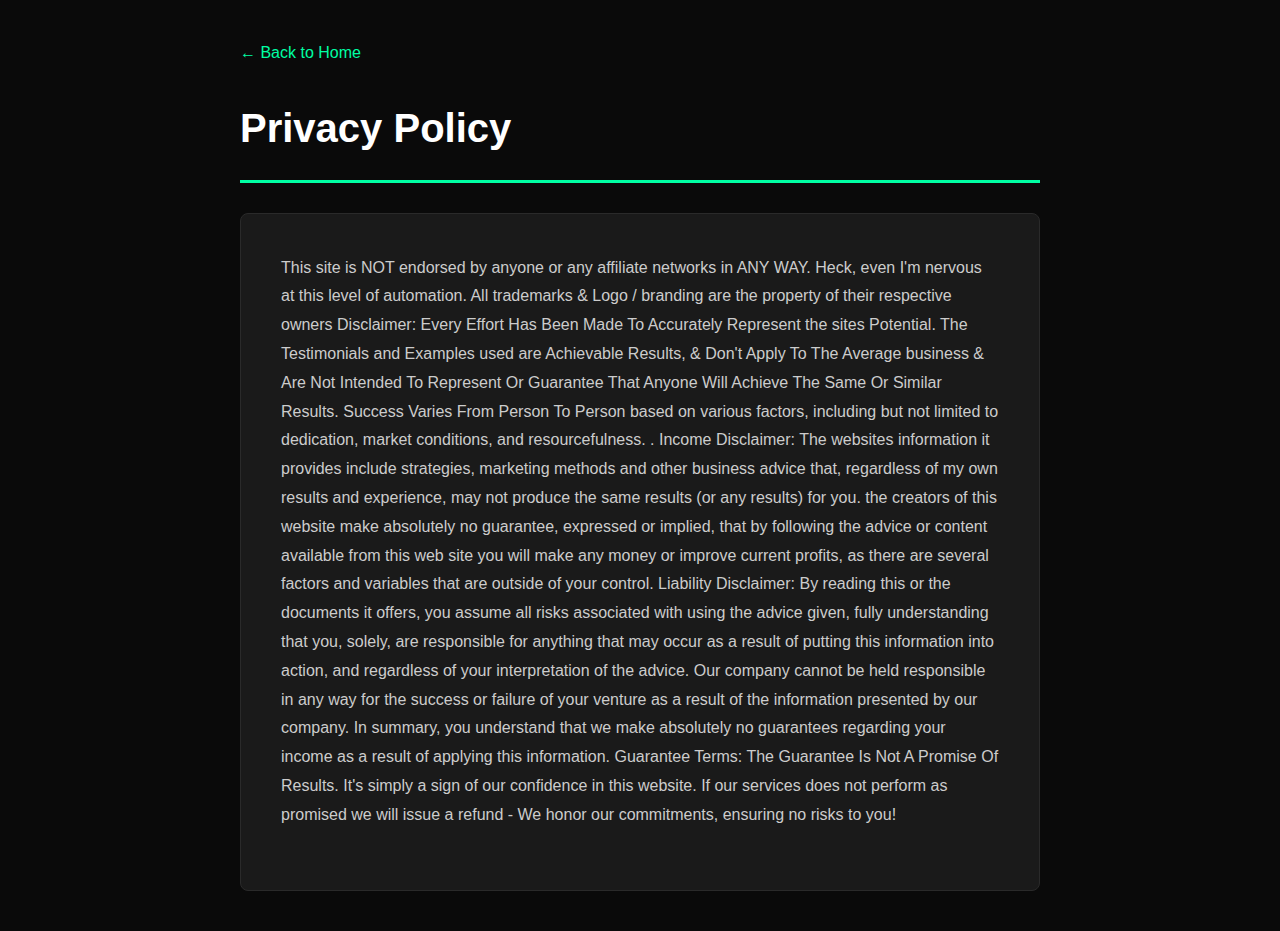
<file: privacy.html>
<!DOCTYPE html>
<html lang="en">
<head>
    <meta charset="UTF-8">
    <meta name="viewport" content="width=device-width, initial-scale=1.0">
    <title>Privacy Policy</title>
    <style>
        * {
            margin: 0;
            padding: 0;
            box-sizing: border-box;
        }

        body {
            font-family: -apple-system, BlinkMacSystemFont, 'Segoe UI', Roboto, sans-serif;
            line-height: 1.6;
            color: #CCCCCC;
            background-color: #0A0A0A;
            padding: 40px 20px;
        }

        .container {
            max-width: 800px;
            margin: 0 auto;
        }

        h1 {
            color: #FFFFFF;
            font-size: 2.5rem;
            margin-bottom: 30px;
            padding-bottom: 20px;
            border-bottom: 3px solid #00FFA3;
        }

        .content {
            background: #1A1A1A;
            padding: 40px;
            border-radius: 8px;
            border: 1px solid #2A2A2A;
        }

        p {
            margin-bottom: 20px;
            line-height: 1.8;
        }

        .back-link {
            display: inline-block;
            margin-bottom: 30px;
            color: #00FFA3;
            text-decoration: none;
            font-weight: 500;
        }

        .back-link:hover {
            opacity: 0.8;
        }
    </style>
</head>
<body>
    <div class="container">
        <a href="/" class="back-link">← Back to Home</a>
        
        <h1>Privacy Policy</h1>
        
        <div class="content">
            <p>This site is NOT endorsed by anyone or any affiliate networks in ANY WAY. Heck, even I'm nervous at this level of automation. All trademarks & Logo / branding are the property of their respective owners Disclaimer: Every Effort Has Been Made To Accurately Represent the sites Potential. The Testimonials and Examples used are Achievable Results, & Don't Apply To The Average business & Are Not Intended To Represent Or Guarantee That Anyone Will Achieve The Same Or Similar Results. Success Varies From Person To Person based on various factors, including but not limited to dedication, market conditions, and resourcefulness. . Income Disclaimer: The websites information it provides include strategies, marketing methods and other business advice that, regardless of my own results and experience, may not produce the same results (or any results) for you. the creators of this website make absolutely no guarantee, expressed or implied, that by following the advice or content available from this web site you will make any money or improve current profits, as there are several factors and variables that are outside of your control. Liability Disclaimer: By reading this or the documents it offers, you assume all risks associated with using the advice given, fully understanding that you, solely, are responsible for anything that may occur as a result of putting this information into action, and regardless of your interpretation of the advice. Our company cannot be held responsible in any way for the success or failure of your venture as a result of the information presented by our company. In summary, you understand that we make absolutely no guarantees regarding your income as a result of applying this information. Guarantee Terms: The Guarantee Is Not A Promise Of Results. It's simply a sign of our confidence in this website. If our services does not perform as promised we will issue a refund - We honor our commitments, ensuring no risks to you!</p>
        </div>
    </div>
</body>
</html>
</file>
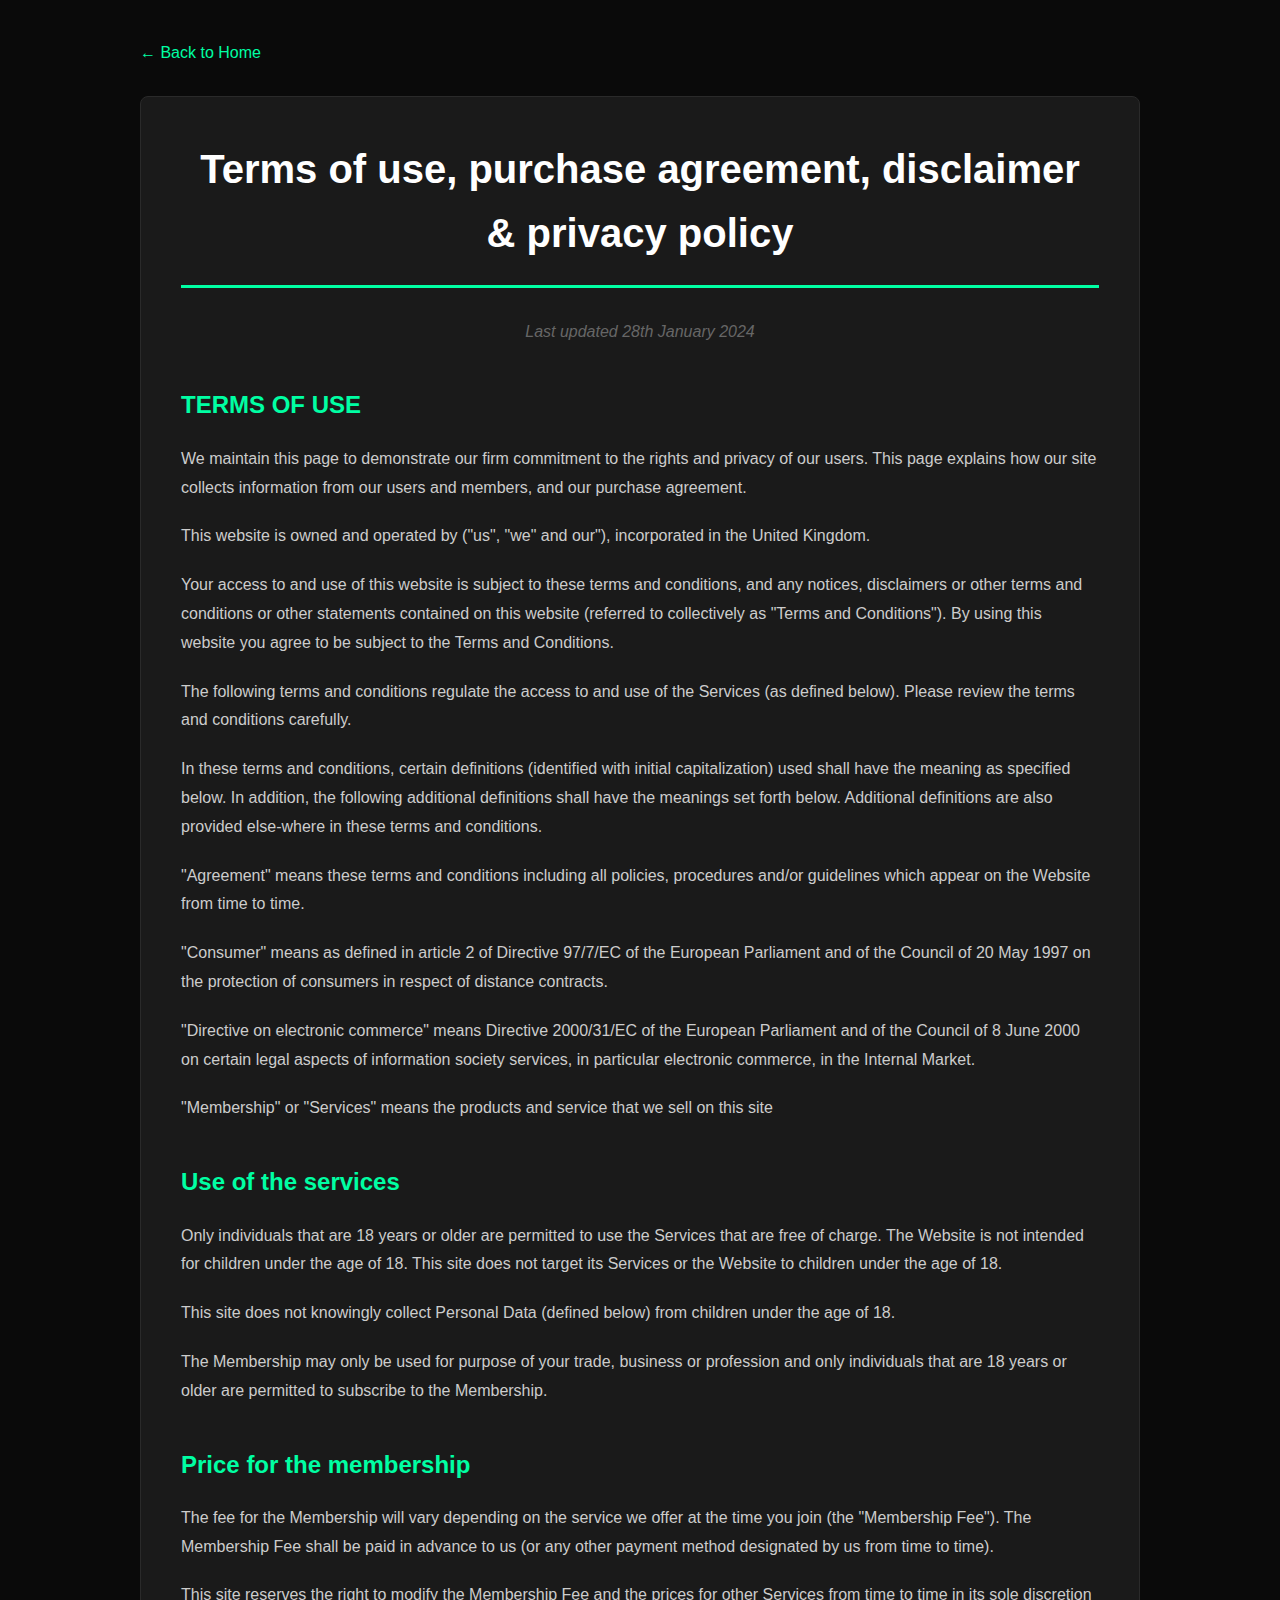
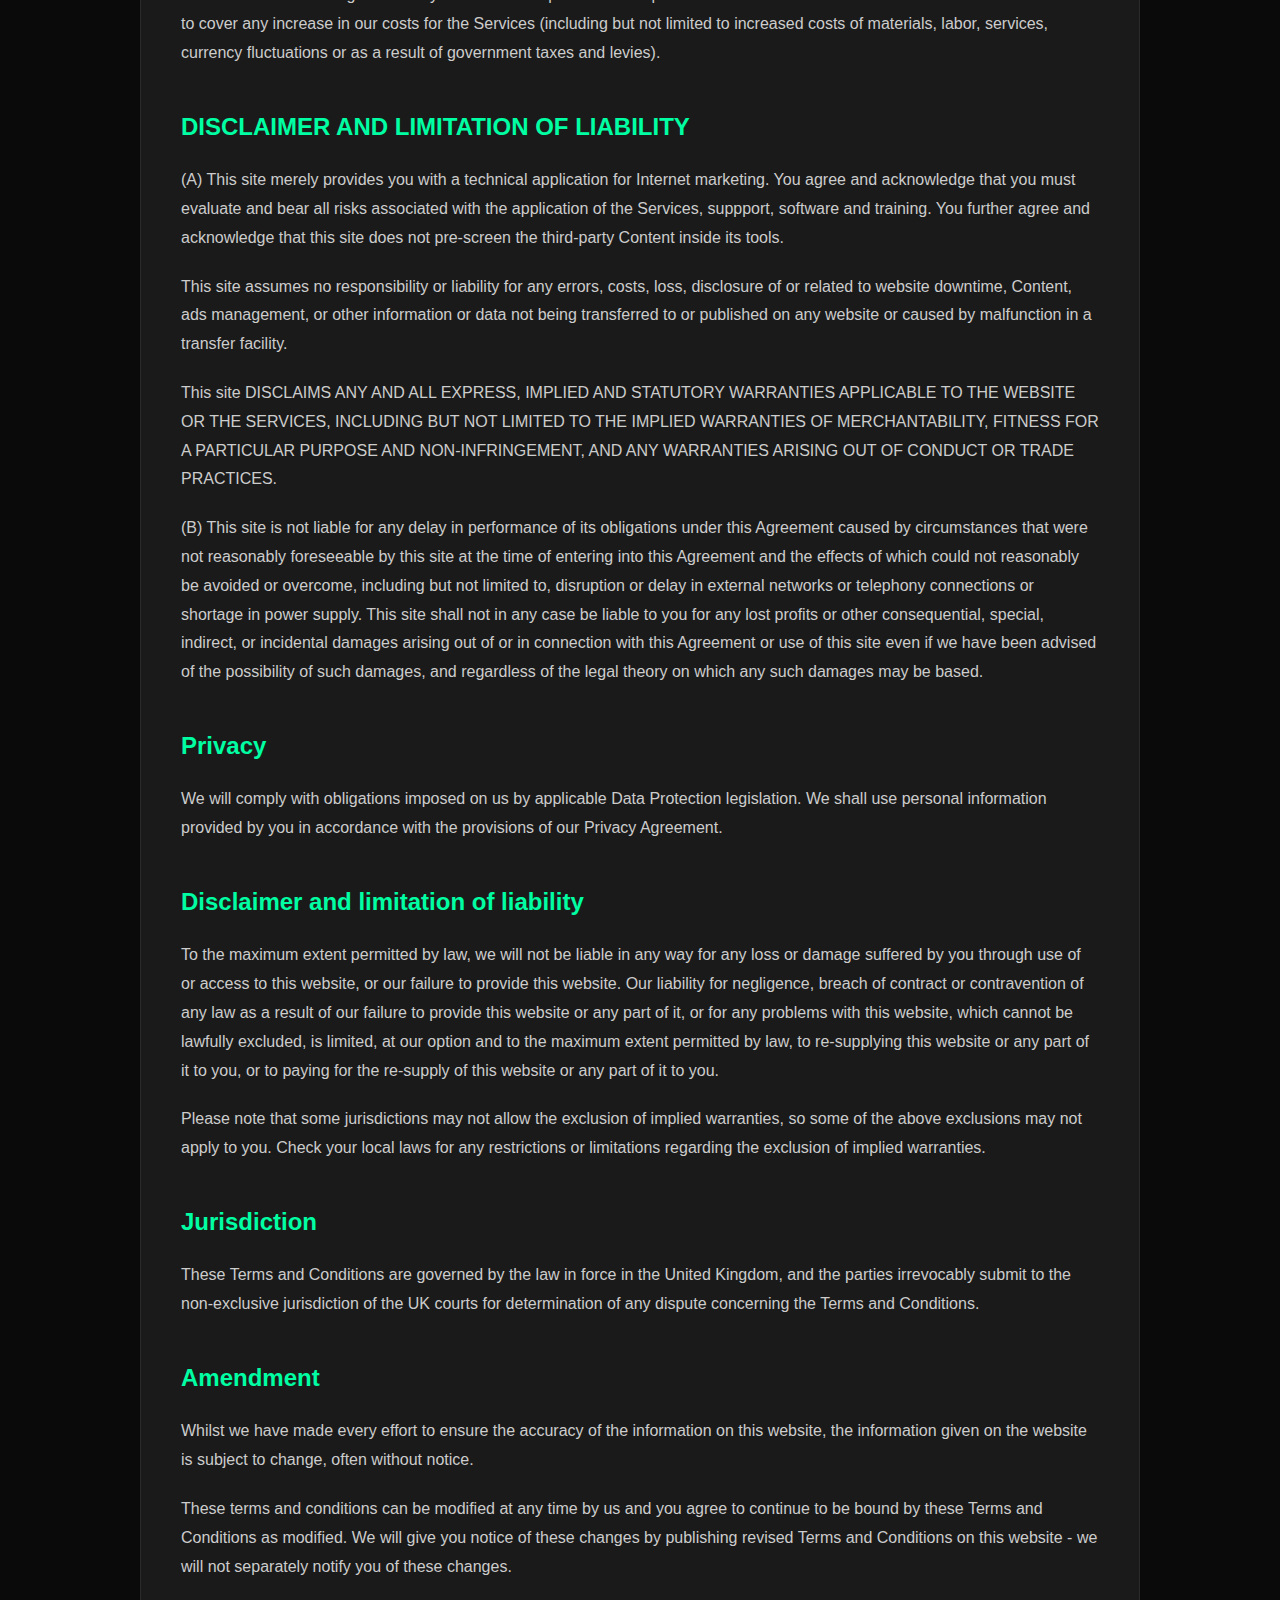
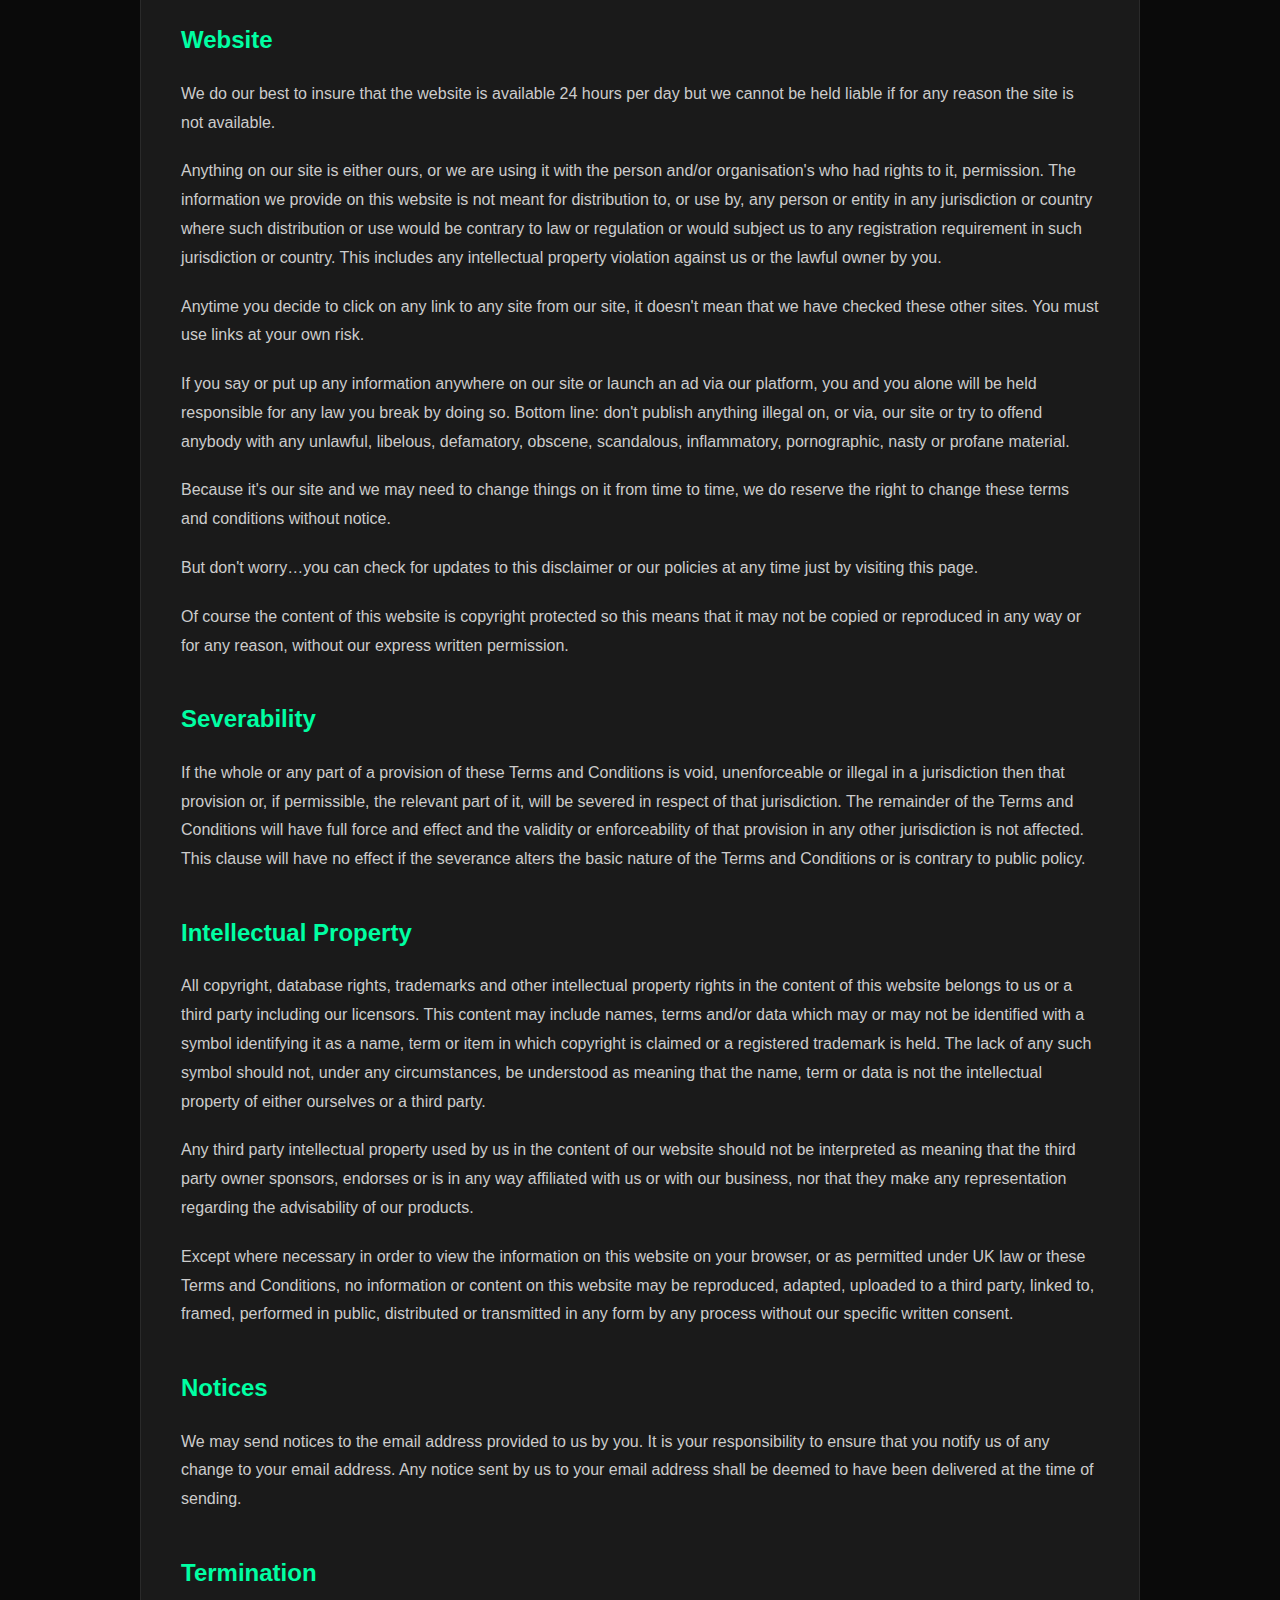
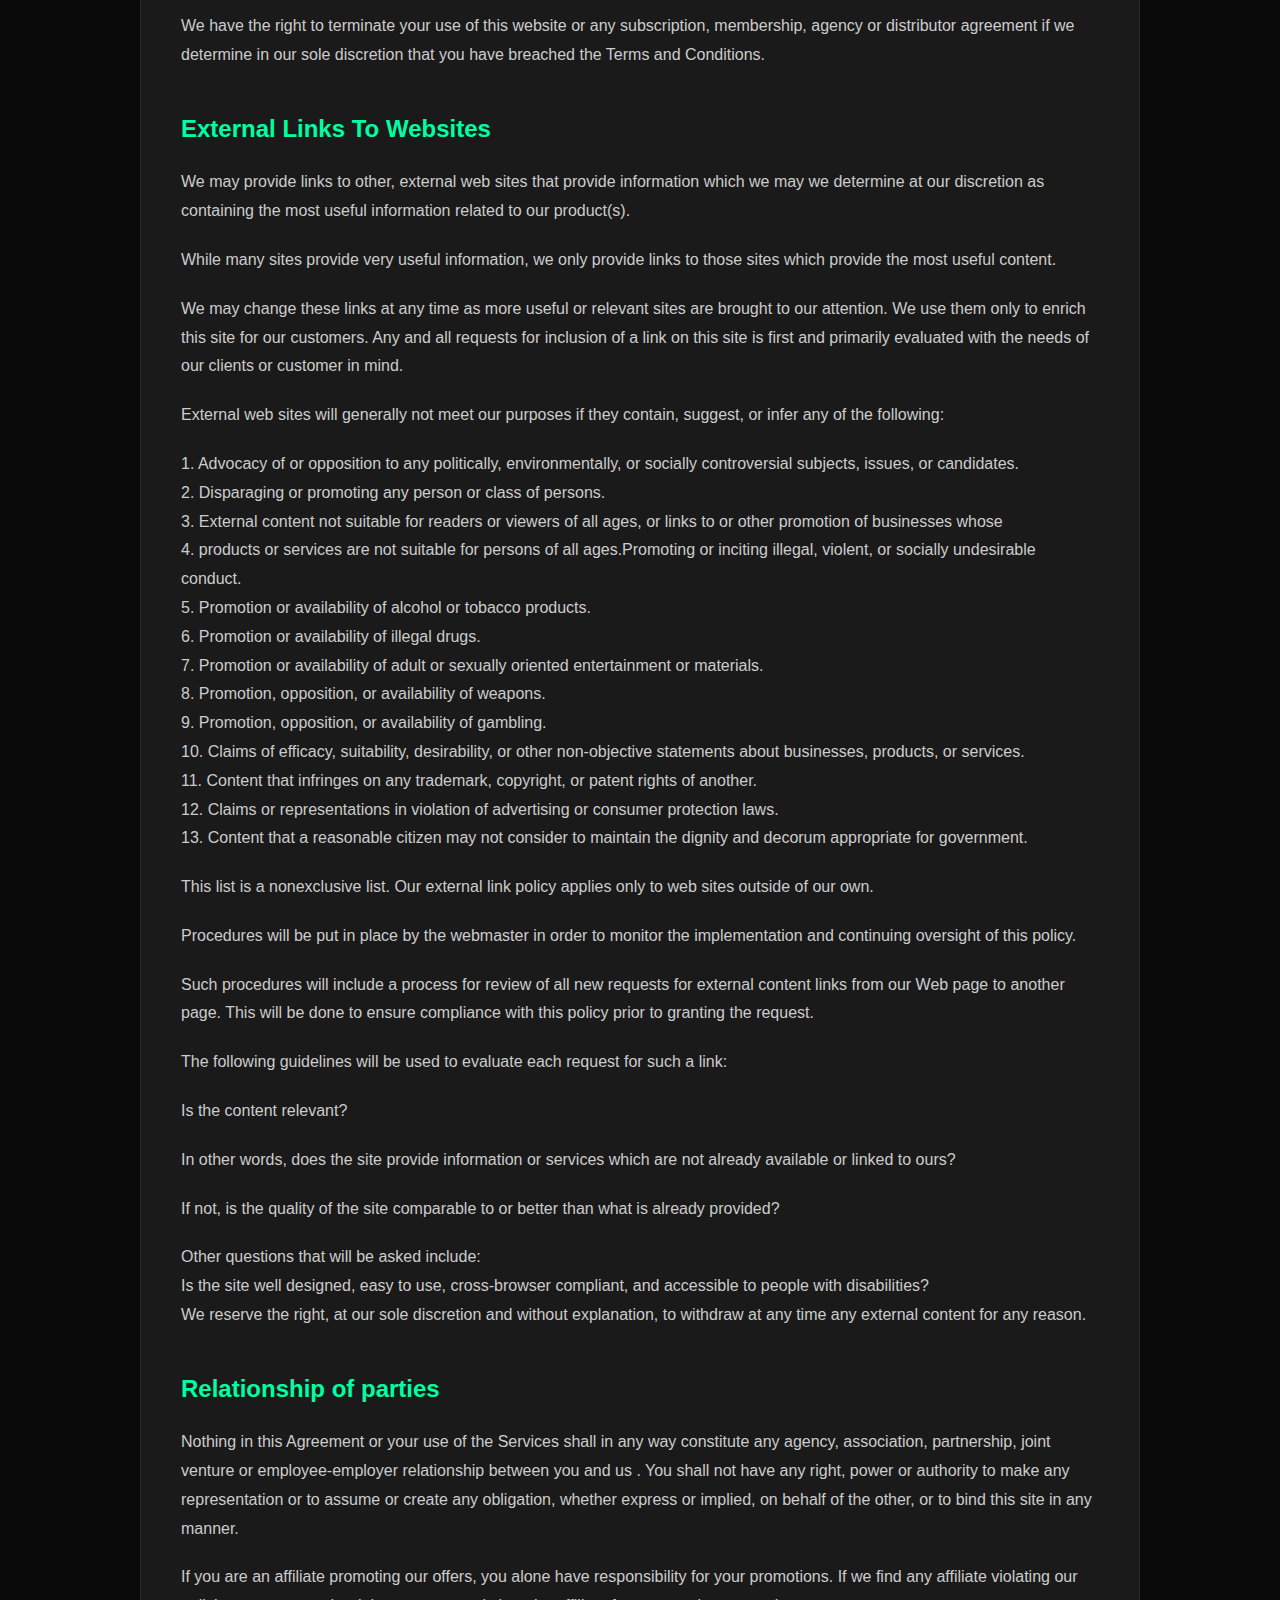
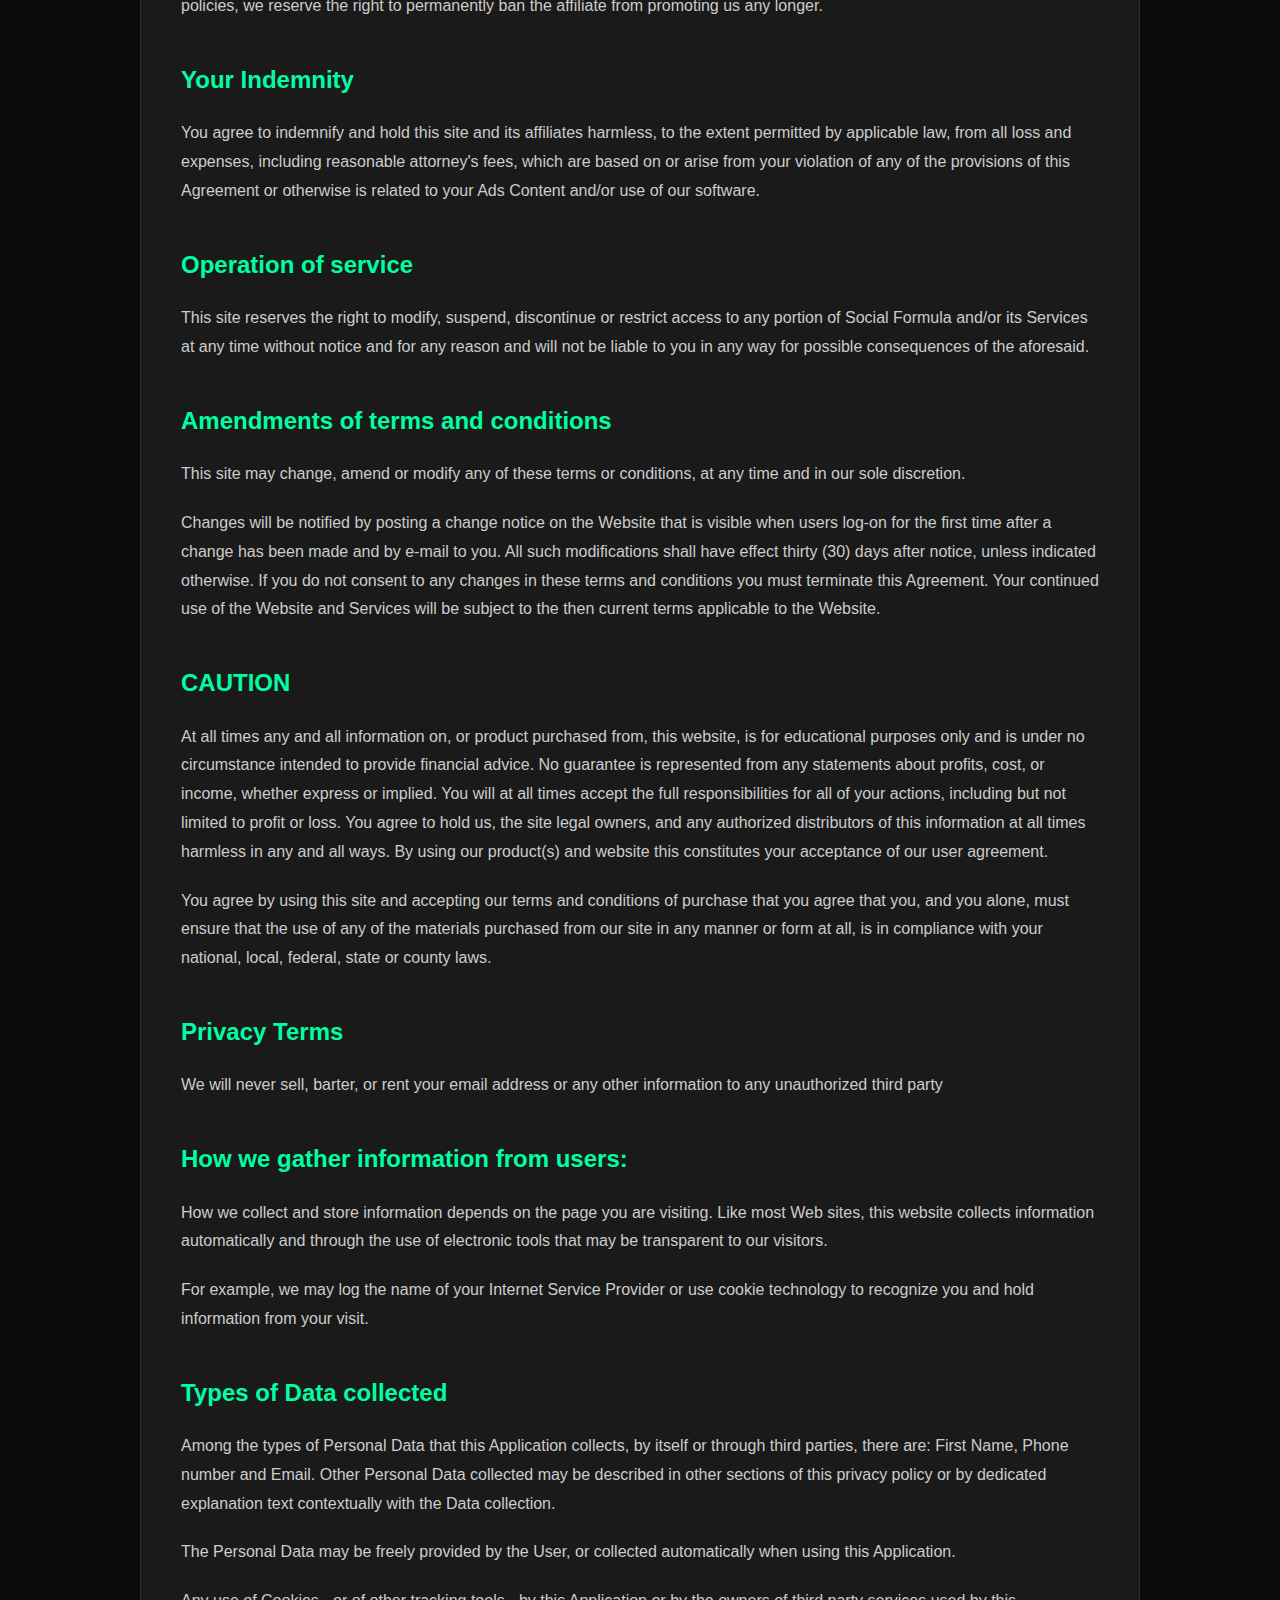
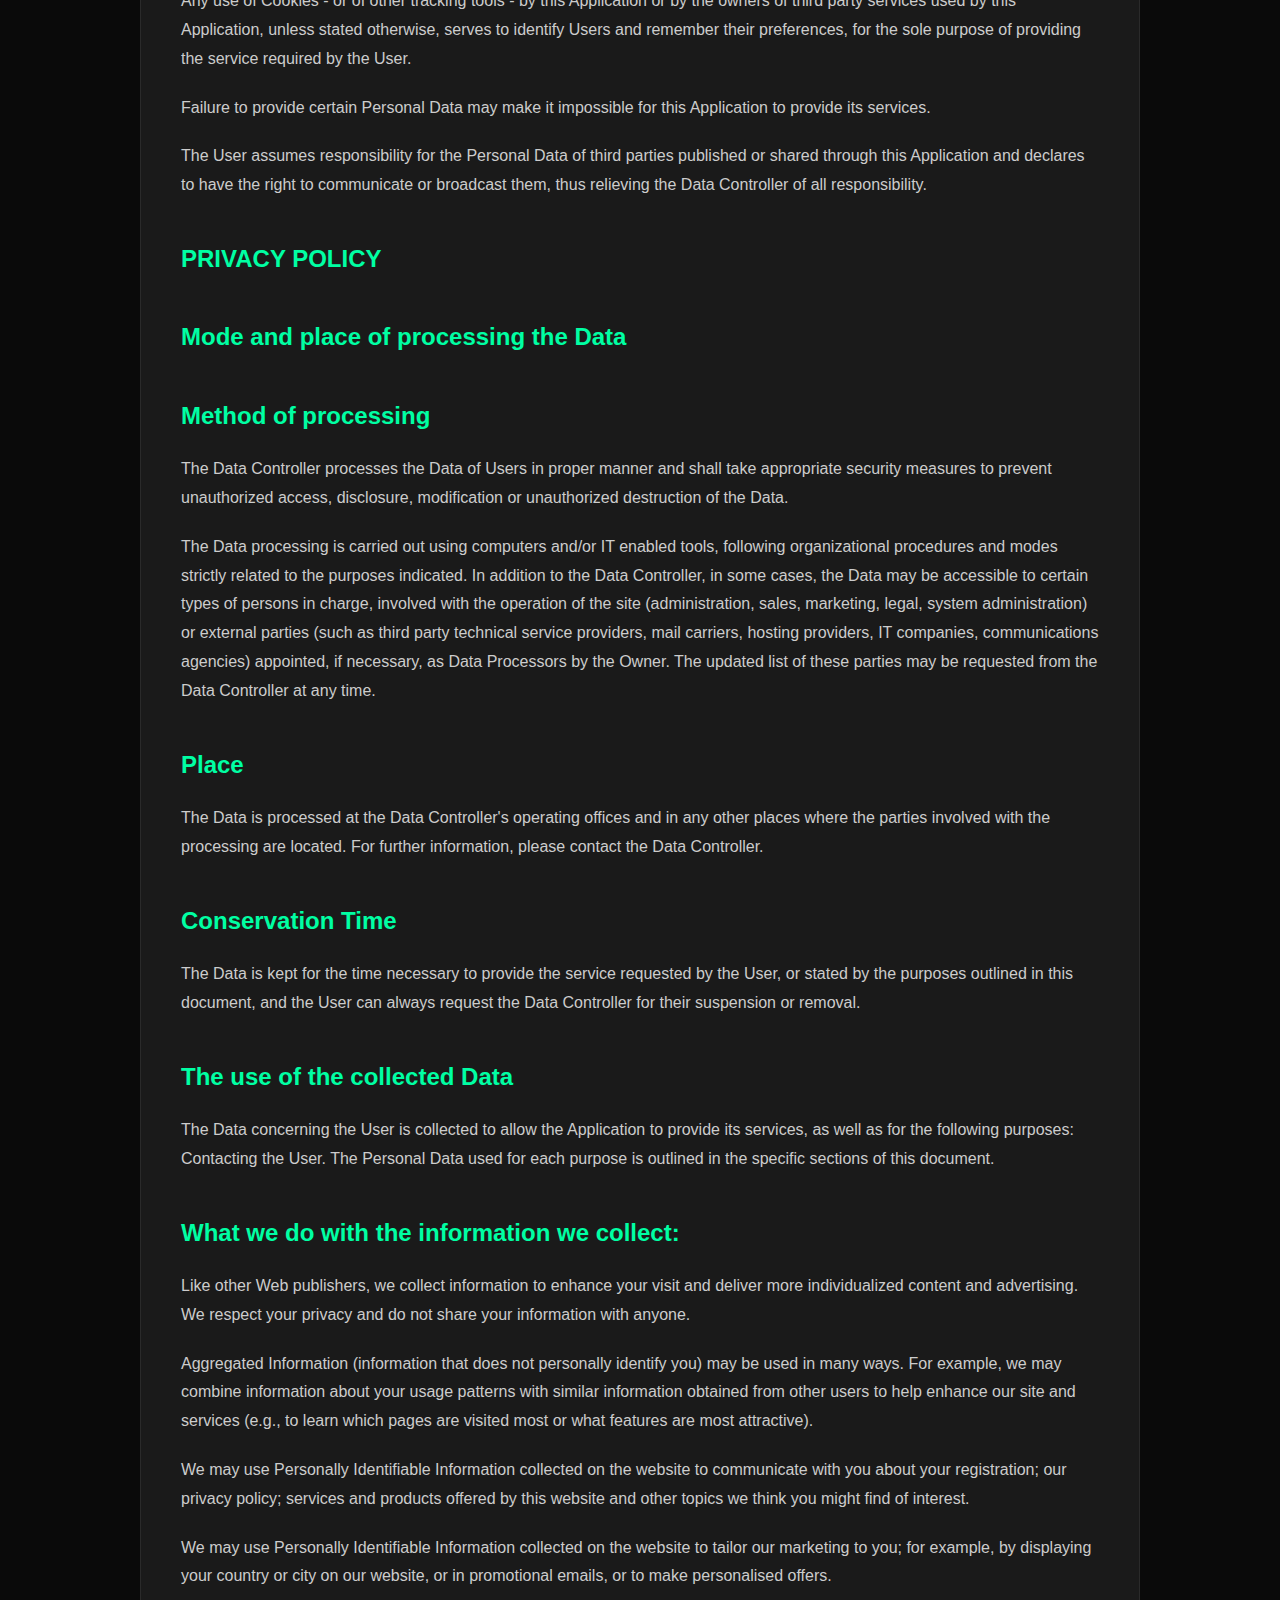
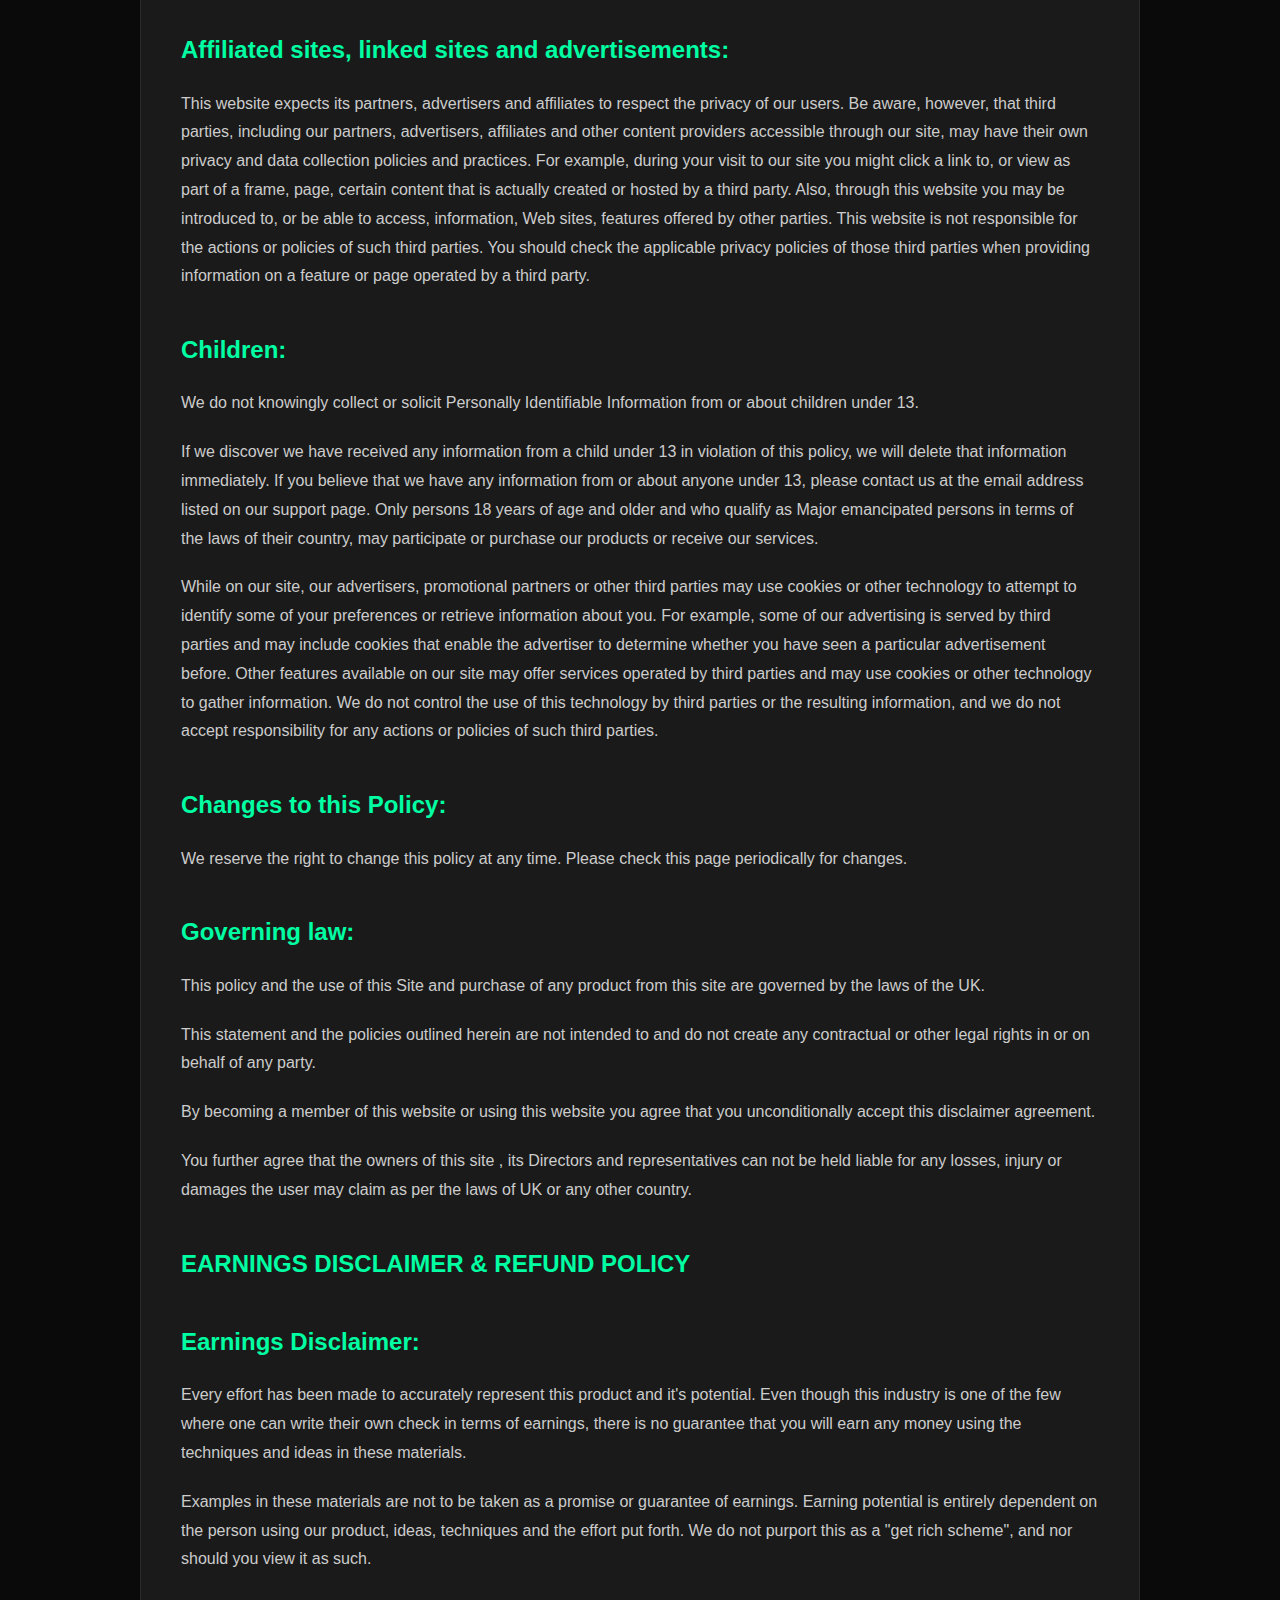
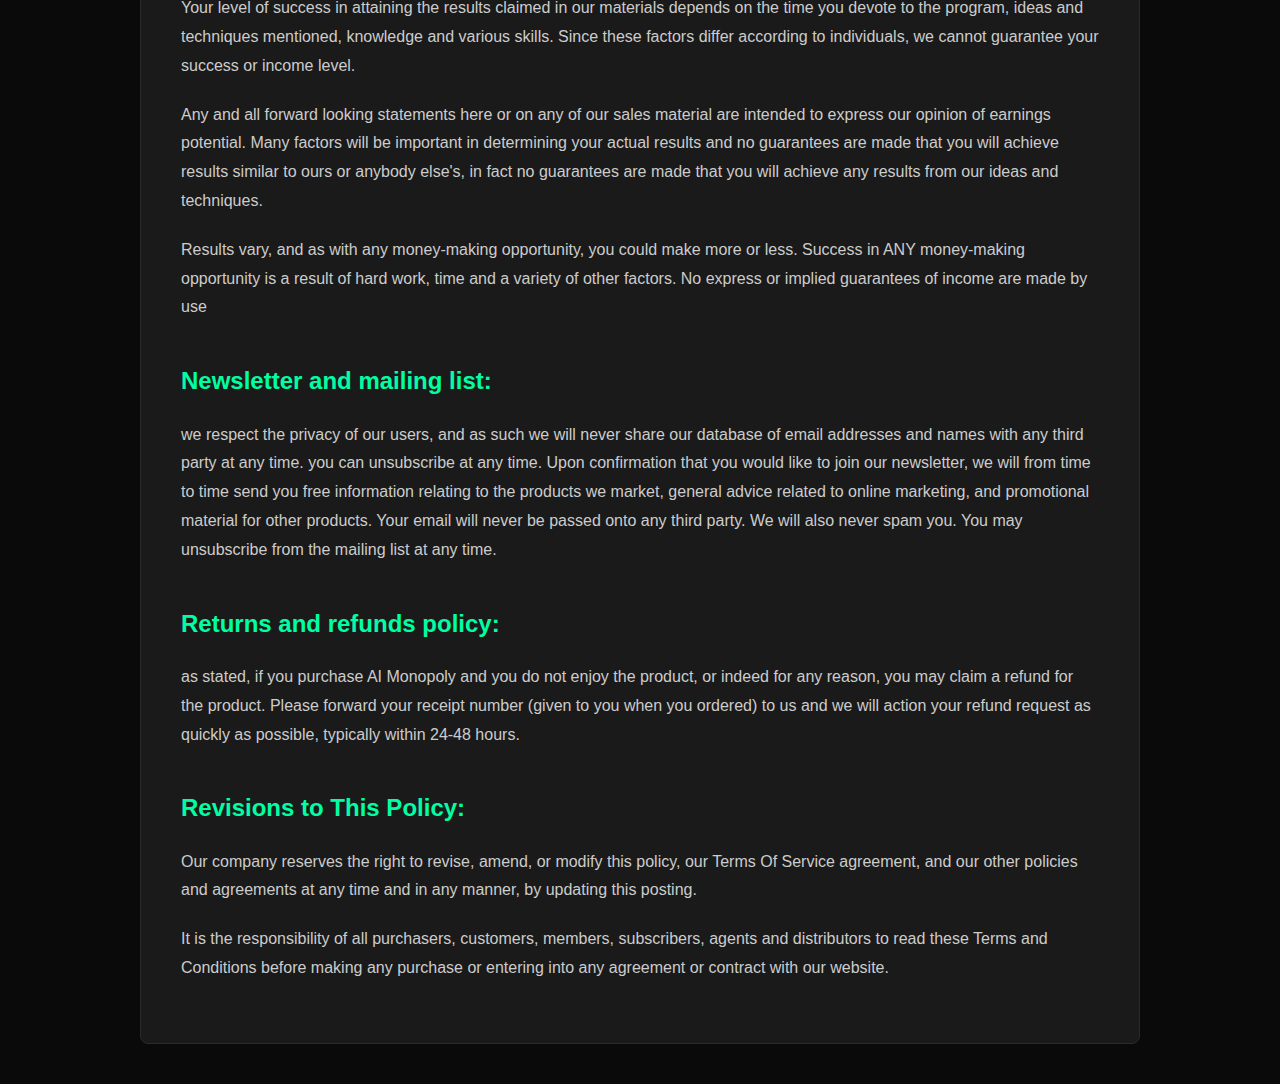
<file: terms.html>
<!DOCTYPE html>
<html lang="en">
<head>
    <meta charset="UTF-8">
    <meta name="viewport" content="width=device-width, initial-scale=1.0">
    <title>Terms of Service</title>
    <style>
        * {
            margin: 0;
            padding: 0;
            box-sizing: border-box;
        }

        body {
            font-family: -apple-system, BlinkMacSystemFont, 'Segoe UI', Roboto, sans-serif;
            line-height: 1.6;
            color: #CCCCCC;
            background-color: #0A0A0A;
            padding: 40px 20px;
        }

        .container {
            max-width: 1000px;
            margin: 0 auto;
        }

        h1 {
            color: #FFFFFF;
            font-size: 2.5rem;
            margin-bottom: 30px;
            padding-bottom: 20px;
            border-bottom: 3px solid #00FFA3;
            text-align: center;
        }

        h2 {
            color: #00FFA3;
            font-size: 1.5rem;
            margin-top: 40px;
            margin-bottom: 20px;
        }

        .content {
            background: #1A1A1A;
            padding: 40px;
            border-radius: 8px;
            border: 1px solid #2A2A2A;
        }

        p {
            margin-bottom: 20px;
            line-height: 1.8;
        }

        .back-link {
            display: inline-block;
            margin-bottom: 30px;
            color: #00FFA3;
            text-decoration: none;
            font-weight: 500;
        }

        .back-link:hover {
            opacity: 0.8;
        }

        .last-updated {
            text-align: center;
            color: #666666;
            margin-bottom: 30px;
            font-style: italic;
        }
    </style>
</head>
<body>
    <div class="container">
        <a href="/" class="back-link">← Back to Home</a>
        
        <div class="content">
            <h1>Terms of use, purchase agreement, disclaimer & privacy policy</h1>
            <p class="last-updated">Last updated 28th January 2024</p>

            <h2>TERMS OF USE</h2>
            <p>We maintain this page to demonstrate our firm commitment to the rights and privacy of our users. This page explains how our site collects information from our users and members, and our purchase agreement.</p>

            <p>This website is owned and operated by ("us", "we" and our"), incorporated in the United Kingdom.</p>

            <p>Your access to and use of this website is subject to these terms and conditions, and any notices, disclaimers or other terms and conditions or other statements contained on this website (referred to collectively as "Terms and Conditions"). By using this website you agree to be subject to the Terms and Conditions.</p>

            <p>The following terms and conditions regulate the access to and use of the Services (as defined below). Please review the terms and conditions carefully.</p>

            <p>In these terms and conditions, certain definitions (identified with initial capitalization) used shall have the meaning as specified below. In addition, the following additional definitions shall have the meanings set forth below. Additional definitions are also provided else-where in these terms and conditions.</p>

            <p>"Agreement" means these terms and conditions including all policies, procedures and/or guidelines which appear on the Website from time to time.</p>

            <p>"Consumer" means as defined in article 2 of Directive 97/7/EC of the European Parliament and of the Council of 20 May 1997 on the protection of consumers in respect of distance contracts.</p>

            <p>"Directive on electronic commerce" means Directive 2000/31/EC of the European Parliament and of the Council of 8 June 2000 on certain legal aspects of information society services, in particular electronic commerce, in the Internal Market.</p>

            <p>"Membership" or "Services" means the products and service that we sell on this site</p>

            <h2>Use of the services</h2>

            <p>Only individuals that are 18 years or older are permitted to use the Services that are free of charge. The Website is not intended for children under the age of 18. This site does not target its Services or the Website to children under the age of 18.</p>

            <p>This site does not knowingly collect Personal Data (defined below) from children under the age of 18.</p>

            <p>The Membership may only be used for purpose of your trade, business or profession and only individuals that are 18 years or older are permitted to subscribe to the Membership.</p>

            <h2>Price for the membership</h2>

            <p>The fee for the Membership will vary depending on the service we offer at the time you join (the "Membership Fee"). The Membership Fee shall be paid in advance to us (or any other payment method designated by us from time to time).</p>

            <p>This site reserves the right to modify the Membership Fee and the prices for other Services from time to time in its sole discretion to cover any increase in our costs for the Services (including but not limited to increased costs of materials, labor, services, currency fluctuations or as a result of government taxes and levies).</p>

            <h2>DISCLAIMER AND LIMITATION OF LIABILITY</h2>

            <p>(A) This site merely provides you with a technical application for Internet marketing. You agree and acknowledge that you must evaluate and bear all risks associated with the application of the Services, suppport, software and training. You further agree and acknowledge that this site does not pre-screen the third-party Content inside its tools.</p>

            <p>This site assumes no responsibility or liability for any errors, costs, loss, disclosure of or related to website downtime, Content, ads management, or other information or data not being transferred to or published on any website or caused by malfunction in a transfer facility.</p>

            <p>This site DISCLAIMS ANY AND ALL EXPRESS, IMPLIED AND STATUTORY WARRANTIES APPLICABLE TO THE WEBSITE OR THE SERVICES, INCLUDING BUT NOT LIMITED TO THE IMPLIED WARRANTIES OF MERCHANTABILITY, FITNESS FOR A PARTICULAR PURPOSE AND NON-INFRINGEMENT, AND ANY WARRANTIES ARISING OUT OF CONDUCT OR TRADE PRACTICES.</p>

            <p>(B) This site is not liable for any delay in performance of its obligations under this Agreement caused by circumstances that were not reasonably foreseeable by this site at the time of entering into this Agreement and the effects of which could not reasonably be avoided or overcome, including but not limited to, disruption or delay in external networks or telephony connections or shortage in power supply. This site shall not in any case be liable to you for any lost profits or other consequential, special, indirect, or incidental damages arising out of or in connection with this Agreement or use of this site even if we have been advised of the possibility of such damages, and regardless of the legal theory on which any such damages may be based.</p>

            <h2>Privacy</h2>

            <p>We will comply with obligations imposed on us by applicable Data Protection legislation. We shall use personal information provided by you in accordance with the provisions of our Privacy Agreement.</p>

            <h2>Disclaimer and limitation of liability</h2>

            <p>To the maximum extent permitted by law, we will not be liable in any way for any loss or damage suffered by you through use of or access to this website, or our failure to provide this website. Our liability for negligence, breach of contract or contravention of any law as a result of our failure to provide this website or any part of it, or for any problems with this website, which cannot be lawfully excluded, is limited, at our option and to the maximum extent permitted by law, to re-supplying this website or any part of it to you, or to paying for the re-supply of this website or any part of it to you.</p>

            <p>Please note that some jurisdictions may not allow the exclusion of implied warranties, so some of the above exclusions may not apply to you. Check your local laws for any restrictions or limitations regarding the exclusion of implied warranties.</p>

            <h2>Jurisdiction</h2>

            <p>These Terms and Conditions are governed by the law in force in the United Kingdom, and the parties irrevocably submit to the non-exclusive jurisdiction of the UK courts for determination of any dispute concerning the Terms and Conditions.</p>

            <h2>Amendment</h2>

            <p>Whilst we have made every effort to ensure the accuracy of the information on this website, the information given on the website is subject to change, often without notice.</p>

            <p>These terms and conditions can be modified at any time by us and you agree to continue to be bound by these Terms and Conditions as modified. We will give you notice of these changes by publishing revised Terms and Conditions on this website - we will not separately notify you of these changes.</p>

            <h2>Website</h2>

            <p>We do our best to insure that the website is available 24 hours per day but we cannot be held liable if for any reason the site is not available.</p>

            <p>Anything on our site is either ours, or we are using it with the person and/or organisation's who had rights to it, permission. The information we provide on this website is not meant for distribution to, or use by, any person or entity in any jurisdiction or country where such distribution or use would be contrary to law or regulation or would subject us to any registration requirement in such jurisdiction or country. This includes any intellectual property violation against us or the lawful owner by you.</p>

            <p>Anytime you decide to click on any link to any site from our site, it doesn't mean that we have checked these other sites. You must use links at your own risk.</p>

            <p>If you say or put up any information anywhere on our site or launch an ad via our platform, you and you alone will be held responsible for any law you break by doing so. Bottom line: don't publish anything illegal on, or via, our site or try to offend anybody with any unlawful, libelous, defamatory, obscene, scandalous, inflammatory, pornographic, nasty or profane material.</p>

            <p>Because it's our site and we may need to change things on it from time to time, we do reserve the right to change these terms and conditions without notice.</p>

            <p>But don't worry…you can check for updates to this disclaimer or our policies at any time just by visiting this page.</p>

            <p>Of course the content of this website is copyright protected so this means that it may not be copied or reproduced in any way or for any reason, without our express written permission.</p>

            <h2>Severability</h2>

            <p>If the whole or any part of a provision of these Terms and Conditions is void, unenforceable or illegal in a jurisdiction then that provision or, if permissible, the relevant part of it, will be severed in respect of that jurisdiction. The remainder of the Terms and Conditions will have full force and effect and the validity or enforceability of that provision in any other jurisdiction is not affected. This clause will have no effect if the severance alters the basic nature of the Terms and Conditions or is contrary to public policy.</p>

            <h2>Intellectual Property</h2>

            <p>All copyright, database rights, trademarks and other intellectual property rights in the content of this website belongs to us or a third party including our licensors. This content may include names, terms and/or data which may or may not be identified with a symbol identifying it as a name, term or item in which copyright is claimed or a registered trademark is held. The lack of any such symbol should not, under any circumstances, be understood as meaning that the name, term or data is not the intellectual property of either ourselves or a third party.</p>

            <p>Any third party intellectual property used by us in the content of our website should not be interpreted as meaning that the third party owner sponsors, endorses or is in any way affiliated with us or with our business, nor that they make any representation regarding the advisability of our products.</p>

            <p>Except where necessary in order to view the information on this website on your browser, or as permitted under UK law or these Terms and Conditions, no information or content on this website may be reproduced, adapted, uploaded to a third party, linked to, framed, performed in public, distributed or transmitted in any form by any process without our specific written consent.</p>

            <h2>Notices</h2>

            <p>We may send notices to the email address provided to us by you. It is your responsibility to ensure that you notify us of any change to your email address. Any notice sent by us to your email address shall be deemed to have been delivered at the time of sending.</p>

            <h2>Termination</h2>

            <p>We have the right to terminate your use of this website or any subscription, membership, agency or distributor agreement if we determine in our sole discretion that you have breached the Terms and Conditions.</p>

            <h2>External Links To Websites</h2>

            <p>We may provide links to other, external web sites that provide information which we may we determine at our discretion as containing the most useful information related to our product(s).</p>

            <p>While many sites provide very useful information, we only provide links to those sites which provide the most useful content.</p>

            <p>We may change these links at any time as more useful or relevant sites are brought to our attention. We use them only to enrich this site for our customers. Any and all requests for inclusion of a link on this site is first and primarily evaluated with the needs of our clients or customer in mind.</p>

            <p>External web sites will generally not meet our purposes if they contain, suggest, or infer any of the following:</p>

            <p>1. Advocacy of or opposition to any politically, environmentally, or socially controversial subjects, issues, or candidates.<br>
            2. Disparaging or promoting any person or class of persons.<br>
            3. External content not suitable for readers or viewers of all ages, or links to or other promotion of businesses whose<br>
            4. products or services are not suitable for persons of all ages.Promoting or inciting illegal, violent, or socially undesirable conduct.<br>
            5. Promotion or availability of alcohol or tobacco products.<br>
            6. Promotion or availability of illegal drugs.<br>
            7. Promotion or availability of adult or sexually oriented entertainment or materials.<br>
            8. Promotion, opposition, or availability of weapons.<br>
            9. Promotion, opposition, or availability of gambling.<br>
            10. Claims of efficacy, suitability, desirability, or other non-objective statements about businesses, products, or services.<br>
            11. Content that infringes on any trademark, copyright, or patent rights of another.<br>
            12. Claims or representations in violation of advertising or consumer protection laws.<br>
            13. Content that a reasonable citizen may not consider to maintain the dignity and decorum appropriate for government.</p>

            <p>This list is a nonexclusive list. Our external link policy applies only to web sites outside of our own.</p>

            <p>Procedures will be put in place by the webmaster in order to monitor the implementation and continuing oversight of this policy.</p>

            <p>Such procedures will include a process for review of all new requests for external content links from our Web page to another page. This will be done to ensure compliance with this policy prior to granting the request.</p>

            <p>The following guidelines will be used to evaluate each request for such a link:</p>

            <p>Is the content relevant?</p>

            <p>In other words, does the site provide information or services which are not already available or linked to ours?</p>

            <p>If not, is the quality of the site comparable to or better than what is already provided?</p>

            <p>Other questions that will be asked include:<br>
            Is the site well designed, easy to use, cross-browser compliant, and accessible to people with disabilities?<br>
            We reserve the right, at our sole discretion and without explanation, to withdraw at any time any external content for any reason.</p>

            <h2>Relationship of parties</h2>

            <p>Nothing in this Agreement or your use of the Services shall in any way constitute any agency, association, partnership, joint venture or employee-employer relationship between you and us . You shall not have any right, power or authority to make any representation or to assume or create any obligation, whether express or implied, on behalf of the other, or to bind this site in any manner.</p>

            <p>If you are an affiliate promoting our offers, you alone have responsibility for your promotions. If we find any affiliate violating our policies, we reserve the right to permanently ban the affiliate from promoting us any longer.</p>

            <h2>Your Indemnity</h2>

            <p>You agree to indemnify and hold this site and its affiliates harmless, to the extent permitted by applicable law, from all loss and expenses, including reasonable attorney's fees, which are based on or arise from your violation of any of the provisions of this Agreement or otherwise is related to your Ads Content and/or use of our software.</p>

            <h2>Operation of service</h2>

            <p>This site reserves the right to modify, suspend, discontinue or restrict access to any portion of Social Formula and/or its Services at any time without notice and for any reason and will not be liable to you in any way for possible consequences of the aforesaid.</p>

            <h2>Amendments of terms and conditions</h2>

            <p>This site may change, amend or modify any of these terms or conditions, at any time and in our sole discretion.</p>

            <p>Changes will be notified by posting a change notice on the Website that is visible when users log-on for the first time after a change has been made and by e-mail to you. All such modifications shall have effect thirty (30) days after notice, unless indicated otherwise. If you do not consent to any changes in these terms and conditions you must terminate this Agreement. Your continued use of the Website and Services will be subject to the then current terms applicable to the Website.</p>

            <h2>CAUTION</h2>

            <p>At all times any and all information on, or product purchased from, this website, is for educational purposes only and is under no circumstance intended to provide financial advice. No guarantee is represented from any statements about profits, cost, or income, whether express or implied. You will at all times accept the full responsibilities for all of your actions, including but not limited to profit or loss. You agree to hold us, the site legal owners, and any authorized distributors of this information at all times harmless in any and all ways. By using our product(s) and website this constitutes your acceptance of our user agreement.</p>

            <p>You agree by using this site and accepting our terms and conditions of purchase that you agree that you, and you alone, must ensure that the use of any of the materials purchased from our site in any manner or form at all, is in compliance with your national, local, federal, state or county laws.</p>

            <h2>Privacy Terms</h2>

            <p>We will never sell, barter, or rent your email address or any other information to any unauthorized third party</p>

            <h2>How we gather information from users:</h2>

            <p>How we collect and store information depends on the page you are visiting. Like most Web sites, this website collects information automatically and through the use of electronic tools that may be transparent to our visitors.</p>

            <p>For example, we may log the name of your Internet Service Provider or use cookie technology to recognize you and hold information from your visit.</p>

            <h2>Types of Data collected</h2>

            <p>Among the types of Personal Data that this Application collects, by itself or through third parties, there are: First Name, Phone number and Email. Other Personal Data collected may be described in other sections of this privacy policy or by dedicated explanation text contextually with the Data collection.</p>

            <p>The Personal Data may be freely provided by the User, or collected automatically when using this Application.</p>

            <p>Any use of Cookies - or of other tracking tools - by this Application or by the owners of third party services used by this Application, unless stated otherwise, serves to identify Users and remember their preferences, for the sole purpose of providing the service required by the User.</p>

            <p>Failure to provide certain Personal Data may make it impossible for this Application to provide its services.</p>

            <p>The User assumes responsibility for the Personal Data of third parties published or shared through this Application and declares to have the right to communicate or broadcast them, thus relieving the Data Controller of all responsibility.</p>

            <h2>PRIVACY POLICY</h2>
            <h2>Mode and place of processing the Data</h2>

            <h2>Method of processing</h2>

            <p>The Data Controller processes the Data of Users in proper manner and shall take appropriate security measures to prevent unauthorized access, disclosure, modification or unauthorized destruction of the Data.</p>

            <p>The Data processing is carried out using computers and/or IT enabled tools, following organizational procedures and modes strictly related to the purposes indicated. In addition to the Data Controller, in some cases, the Data may be accessible to certain types of persons in charge, involved with the operation of the site (administration, sales, marketing, legal, system administration) or external parties (such as third party technical service providers, mail carriers, hosting providers, IT companies, communications agencies) appointed, if necessary, as Data Processors by the Owner. The updated list of these parties may be requested from the Data Controller at any time.</p>

            <h2>Place</h2>
            <p>The Data is processed at the Data Controller's operating offices and in any other places where the parties involved with the processing are located. For further information, please contact the Data Controller.</p>

            <h2>Conservation Time</h2>
            <p>The Data is kept for the time necessary to provide the service requested by the User, or stated by the purposes outlined in this document, and the User can always request the Data Controller for their suspension or removal.</p>

            <h2>The use of the collected Data</h2>
            <p>The Data concerning the User is collected to allow the Application to provide its services, as well as for the following purposes: Contacting the User. The Personal Data used for each purpose is outlined in the specific sections of this document.</p>

            <h2>What we do with the information we collect:</h2>
            <p>Like other Web publishers, we collect information to enhance your visit and deliver more individualized content and advertising. We respect your privacy and do not share your information with anyone.</p>

            <p>Aggregated Information (information that does not personally identify you) may be used in many ways. For example, we may combine information about your usage patterns with similar information obtained from other users to help enhance our site and services (e.g., to learn which pages are visited most or what features are most attractive).</p>

            <p>We may use Personally Identifiable Information collected on the website to communicate with you about your registration; our privacy policy; services and products offered by this website and other topics we think you might find of interest.</p>

            <p>We may use Personally Identifiable Information collected on the website to tailor our marketing to you; for example, by displaying your country or city on our website, or in promotional emails, or to make personalised offers.</p>

            <h2>Affiliated sites, linked sites and advertisements:</h2>

            <p>This website expects its partners, advertisers and affiliates to respect the privacy of our users. Be aware, however, that third parties, including our partners, advertisers, affiliates and other content providers accessible through our site, may have their own privacy and data collection policies and practices. For example, during your visit to our site you might click a link to, or view as part of a frame, page, certain content that is actually created or hosted by a third party. Also, through this website you may be introduced to, or be able to access, information, Web sites, features offered by other parties. This website is not responsible for the actions or policies of such third parties. You should check the applicable privacy policies of those third parties when providing information on a feature or page operated by a third party.</p>

            <h2>Children:</h2>

            <p>We do not knowingly collect or solicit Personally Identifiable Information from or about children under 13.</p>

            <p>If we discover we have received any information from a child under 13 in violation of this policy, we will delete that information immediately. If you believe that we have any information from or about anyone under 13, please contact us at the email address listed on our support page. Only persons 18 years of age and older and who qualify as Major emancipated persons in terms of the laws of their country, may participate or purchase our products or receive our services.</p>

            <p>While on our site, our advertisers, promotional partners or other third parties may use cookies or other technology to attempt to identify some of your preferences or retrieve information about you. For example, some of our advertising is served by third parties and may include cookies that enable the advertiser to determine whether you have seen a particular advertisement before. Other features available on our site may offer services operated by third parties and may use cookies or other technology to gather information. We do not control the use of this technology by third parties or the resulting information, and we do not accept responsibility for any actions or policies of such third parties.</p>

            <h2>Changes to this Policy:</h2>

            <p>We reserve the right to change this policy at any time. Please check this page periodically for changes.</p>

            <h2>Governing law:</h2>

            <p>This policy and the use of this Site and purchase of any product from this site are governed by the laws of the UK.</p>

            <p>This statement and the policies outlined herein are not intended to and do not create any contractual or other legal rights in or on behalf of any party.</p>

            <p>By becoming a member of this website or using this website you agree that you unconditionally accept this disclaimer agreement.</p>

            <p>You further agree that the owners of this site , its Directors and representatives can not be held liable for any losses, injury or damages the user may claim as per the laws of UK or any other country.</p>

            <h2>EARNINGS DISCLAIMER & REFUND POLICY</h2>
            <h2>Earnings Disclaimer:</h2>

            <p>Every effort has been made to accurately represent this product and it's potential. Even though this industry is one of the few where one can write their own check in terms of earnings, there is no guarantee that you will earn any money using the techniques and ideas in these materials.</p>

            <p>Examples in these materials are not to be taken as a promise or guarantee of earnings. Earning potential is entirely dependent on the person using our product, ideas, techniques and the effort put forth. We do not purport this as a "get rich scheme", and nor should you view it as such.</p>

            <p>Your level of success in attaining the results claimed in our materials depends on the time you devote to the program, ideas and techniques mentioned, knowledge and various skills. Since these factors differ according to individuals, we cannot guarantee your success or income level.</p>

            <p>Any and all forward looking statements here or on any of our sales material are intended to express our opinion of earnings potential. Many factors will be important in determining your actual results and no guarantees are made that you will achieve results similar to ours or anybody else's, in fact no guarantees are made that you will achieve any results from our ideas and techniques.</p>

            <p>Results vary, and as with any money-making opportunity, you could make more or less. Success in ANY money-making opportunity is a result of hard work, time and a variety of other factors. No express or implied guarantees of income are made by use</p>

            <h2>Newsletter and mailing list:</h2>

            <p>we respect the privacy of our users, and as such we will never share our database of email addresses and names with any third party at any time. you can unsubscribe at any time. Upon confirmation that you would like to join our newsletter, we will from time to time send you free information relating to the products we market, general advice related to online marketing, and promotional material for other products. Your email will never be passed onto any third party. We will also never spam you. You may unsubscribe from the mailing list at any time.</p>

            <h2>Returns and refunds policy:</h2>

            <p>as stated, if you purchase AI Monopoly and you do not enjoy the product, or indeed for any reason, you may claim a refund for the product. Please forward your receipt number (given to you when you ordered) to us and we will action your refund request as quickly as possible, typically within 24-48 hours.</p>

            <h2>Revisions to This Policy:</h2>

            <p>Our company reserves the right to revise, amend, or modify this policy, our Terms Of Service agreement, and our other policies and agreements at any time and in any manner, by updating this posting.</p>

            <p>​It is the responsibility of all purchasers, customers, members, subscribers, agents and distributors to read these Terms and Conditions before making any purchase or entering into any agreement or contract with our website.</p>
        </div>
    </div>
</body>
</html>
</file>
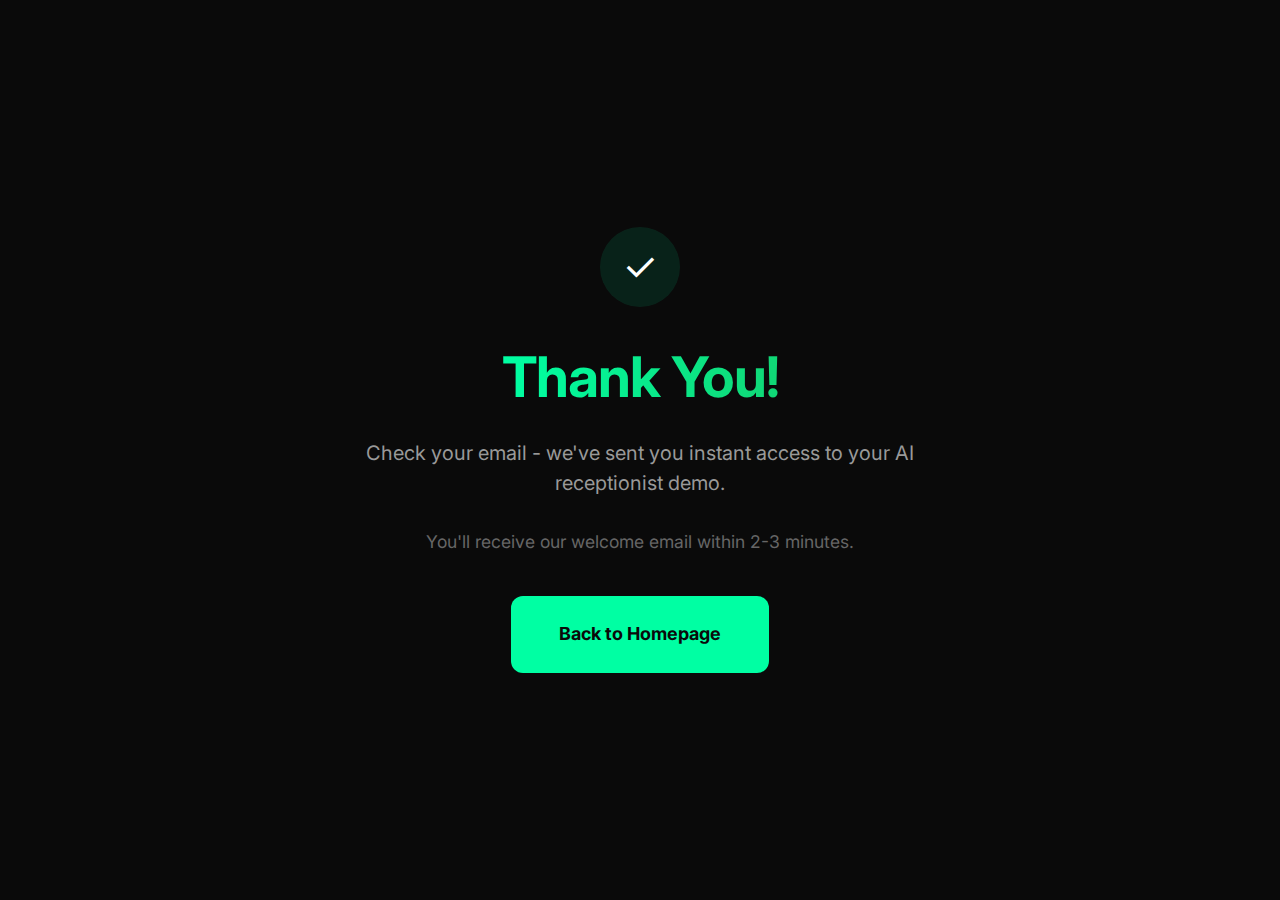
<file: thank-you.html>
<!DOCTYPE html>
<html lang="en">
<head>
    <meta charset="UTF-8">
    <meta name="viewport" content="width=device-width, initial-scale=1.0">
    <title>Thank You - {{BRAND_NAME}}</title>
    <meta name="description" content="Thank you for your interest in our AI receptionist. Check your email for instant access.">
    
    <!-- Fonts -->
    <link href="https://fonts.googleapis.com/css2?family=Inter:wght@400..700&display=swap" rel="stylesheet">
    
    <!-- Stylesheets -->
    <link rel="stylesheet" href="css/styles.css">
</head>
<body>
    <div class="container" style="min-height: 100vh; display: flex; align-items: center; justify-content: center;">
        <div style="text-align: center; padding: 40px 20px;">
            <div style="width: 80px; height: 80px; margin: 0 auto 40px; background: rgba(0, 255, 163, 0.1); border-radius: 50%; display: flex; align-items: center; justify-content: center; font-size: 40px;">
                ✓
            </div>
            <h1 class="hero-title">
                <span class="headline-gradient">Thank You!</span>
            </h1>
            <p class="hero-subtitle" style="margin: 30px auto; max-width: 600px;">
                Check your email - we've sent you instant access to your AI receptionist demo.
            </p>
            <p style="color: #666; margin-bottom: 40px; font-size: 1.1rem;">
                You'll receive our welcome email within 2-3 minutes.
            </p>
            <a href="/" class="btn btn-primary btn-large">
                Back to Homepage
            </a>
        </div>
    </div>
    
    <script src="js/white-label-config.js"></script>
</body>
</html>
</file>
<file: css/styles.css>
/* ========== CSS RESET & VARIABLES ========== */
* {
    margin: 0;
    padding: 0;
    box-sizing: border-box;
}

:root {
    /* Colors */
    --color-bg-primary: #0A0A0A;
    --color-bg-secondary: #0F0F0F;
    --color-bg-card: #1A1A1A;
    --color-bg-hover: #2A2A2A;
    
    --color-text-primary: #FFFFFF;
    --color-text-secondary: #999999;
    --color-text-muted: #666666;
    
    --color-green-primary: #00FFA3;
    --color-green-dark: #00CC82;
    --color-green-light: #00FFB8;
    
    --color-border: #2A2A2A;
    --color-border-light: #3A3A3A;
    
    /* Spacing */
    --spacing-xs: 0.25rem;
    --spacing-sm: 0.5rem;
    --spacing-md: 1rem;
    --spacing-lg: 1.5rem;
    --spacing-xl: 2rem;
    --spacing-2xl: 3rem;
    --spacing-3xl: 4rem;
    
    /* Typography */
    --font-primary: 'Inter', sans-serif;
    --font-size-xs: 0.75rem;
    --font-size-sm: 0.875rem;
    --font-size-base: 1rem;
    --font-size-lg: 1.125rem;
    --font-size-xl: 1.25rem;
    --font-size-2xl: 1.5rem;
    --font-size-3xl: 2rem;
    --font-size-4xl: 2.5rem;
    --font-size-5xl: 3rem;
    
    /* Border Radius */
    --radius-sm: 4px;
    --radius-md: 8px;
    --radius-lg: 12px;
    --radius-xl: 16px;
    --radius-full: 9999px;
    
    /* Shadows */
    --shadow-sm: 0 2px 4px rgba(0, 0, 0, 0.1);
    --shadow-md: 0 4px 8px rgba(0, 0, 0, 0.15);
    --shadow-lg: 0 8px 16px rgba(0, 0, 0, 0.2);
    --shadow-xl: 0 16px 32px rgba(0, 0, 0, 0.25);
}

/* ========== BASE STYLES ========== */
html {
    font-size: 16px;
    scroll-behavior: smooth;
}

body {
    font-family: var(--font-primary);
    font-size: var(--font-size-base);
    line-height: 1.6;
    color: var(--color-text-primary);
    background-color: var(--color-bg-primary);
    overflow-x: hidden;
}

a {
    text-decoration: none;
    color: inherit;
    transition: all 0.3s ease;
}

img {
    max-width: 100%;
    height: auto;
}

/* ========== UTILITIES ========== */
.container {
    width: 100%;
    max-width: 1200px;
    margin: 0 auto;
    padding: 0 var(--spacing-lg);
}

.text-gradient {
    background: linear-gradient(135deg, var(--color-green-primary), var(--color-green-light));
    -webkit-background-clip: text;
    -webkit-text-fill-color: transparent;
    background-clip: text;
}

.headline-gradient {
    background: linear-gradient(to right, #00FFA3, #10D876);
    -webkit-background-clip: text;
    -webkit-text-fill-color: transparent;
    background-clip: text;
}

/* ========== NAVIGATION ========== */
.navbar {
    position: fixed;
    top: 0;
    left: 0;
    right: 0;
    background: rgba(10, 10, 10, 0.75);
    backdrop-filter: blur(12px);
    -webkit-backdrop-filter: blur(12px);
    border-bottom: 1px solid rgba(255, 255, 255, 0.08);
    z-index: 1000;
    padding: var(--spacing-md) 0;
    transition: all 0.3s ease;
}

.navbar.scrolled {
    padding: 0.5rem 0;
    box-shadow: 0 2px 20px rgba(0, 0, 0, 0.1);
}

.navbar.hidden {
    transform: translateY(-100%);
}

.nav-wrapper {
    display: flex;
    align-items: center;
    justify-content: space-between;
}

.logo {
    display: flex;
    align-items: center;
    gap: var(--spacing-sm);
    font-size: var(--font-size-xl);
    font-weight: 700;
}

.logo-icon {
    font-size: var(--font-size-2xl);
}
.logo-img {
    height: 40px;
    width: auto;
    object-fit: contain;
}

.nav-menu {
    display: flex;
    list-style: none;
    gap: var(--spacing-xl);
}

.nav-menu a {
    color: var(--color-text-secondary);
    font-weight: 500;
    position: relative;
}

.nav-menu a:hover {
    color: var(--color-text-primary);
}

.nav-menu a::after {
    content: '';
    position: absolute;
    bottom: -4px;
    left: 0;
    width: 0;
    height: 2px;
    background: var(--color-green-primary);
    transition: width 0.3s ease;
}

.nav-menu a:hover::after {
    width: 100%;
}

.nav-actions {
    display: flex;
    gap: var(--spacing-md);
}

.mobile-menu-toggle {
    display: none;
    flex-direction: column;
    gap: 4px;
    background: none;
    border: none;
    cursor: pointer;
}

.mobile-menu-toggle span {
    width: 24px;
    height: 2px;
    background: var(--color-text-primary);
    transition: all 0.3s ease;
}

/* ========== BUTTONS ========== */
.btn {
    display: inline-flex;
    align-items: center;
    gap: var(--spacing-sm);
    padding: var(--spacing-md) var(--spacing-xl);
    border-radius: var(--radius-lg);
    font-weight: 600;
    font-size: var(--font-size-base);
    cursor: pointer;
    transition: all 0.3s ease;
    border: none;
    text-align: center;
    justify-content: center;
    position: relative;
    overflow: hidden;
}

.btn::before {
    content: '';
    position: absolute;
    top: 50%;
    left: 50%;
    width: 0;
    height: 0;
    border-radius: 50%;
    background: rgba(255, 255, 255, 0.1);
    transform: translate(-50%, -50%);
    transition: width 0.6s, height 0.6s;
}

.btn:active::before {
    width: 300px;
    height: 300px;
}

.btn-primary {
    background: var(--color-green-primary);
    color: var(--color-bg-primary);
    font-weight: 700;
}

.btn-primary:hover {
    transform: translateY(-2px);
    box-shadow: 0 10px 25px rgba(0, 255, 163, 0.4);
    background: var(--color-green-light);
}

.btn-outline {
    background: transparent;
    color: var(--color-text-primary);
    border: 1px solid var(--color-border-light);
}

.btn-outline:hover {
    background: var(--color-bg-hover);
    border-color: var(--color-green-primary);
}

.btn-ghost {
    background: transparent;
    color: var(--color-text-secondary);
}

.btn-ghost:hover {
    color: var(--color-text-primary);
}

.btn-large {
    padding: var(--spacing-lg) var(--spacing-2xl);
    font-size: var(--font-size-lg);
}

.btn-block {
    width: 100%;
}

.btn-icon {
    width: 20px;
    height: 20px;
}

/* Phone Ring Animation */
.phone-ring {
    position: relative;
    display: inline-flex;
    width: 16px;
    height: 16px;
    margin-right: 8px;
}

.ring-animate {
    position: absolute;
    width: 100%;
    height: 100%;
    border-radius: 50%;
    border: 2px solid var(--color-green-primary);
    animation: ring-pulse 1.5s ease-out infinite;
}

.ring-dot {
    position: absolute;
    top: 50%;
    left: 50%;
    transform: translate(-50%, -50%);
    width: 8px;
    height: 8px;
    background: var(--color-green-primary);
    border-radius: 50%;
}

@keyframes ring-pulse {
    0% {
        transform: scale(0.8);
        opacity: 1;
    }
    100% {
        transform: scale(1.8);
        opacity: 0;
    }
}

/* ========== HERO SECTION ========== */
.hero {
    padding: calc(80px + var(--spacing-2xl)) 0 var(--spacing-2xl);
    background: radial-gradient(circle at 20% 50%, rgba(0, 255, 163, 0.08) 0%, transparent 40%),
                radial-gradient(circle at 80% 80%, rgba(0, 255, 163, 0.04) 0%, transparent 40%);
    min-height: 90vh;
    display: flex;
    align-items: center;
}

/* Hero Grid Layout for Video + Opt-in */
.hero-grid {
    display: grid;
    grid-template-columns: 1.2fr 0.8fr;
    gap: var(--spacing-3xl);
    align-items: start;
}

.hero-content {
    text-align: left;
}

.hero-badge {
    display: inline-flex;
    align-items: center;
    gap: var(--spacing-sm);
    padding: var(--spacing-xs) var(--spacing-lg);
    background: rgba(0, 255, 163, 0.08);
    border: 1px solid rgba(0, 255, 163, 0.2);
    border-radius: var(--radius-full);
    font-size: var(--font-size-sm);
    color: var(--color-green-primary);
    margin-bottom: var(--spacing-xl);
    font-weight: 500;
}

.pulse {
    width: 8px;
    height: 8px;
    background: var(--color-green-primary);
    border-radius: 50%;
    animation: pulse 2s infinite;
}

@keyframes pulse {
    0% {
        box-shadow: 0 0 0 0 rgba(0, 255, 163, 0.7);
    }
    70% {
        box-shadow: 0 0 0 10px rgba(0, 255, 163, 0);
    }
    100% {
        box-shadow: 0 0 0 0 rgba(0, 255, 163, 0);
    }
}

.hero-title {
    font-size: clamp(2.5rem, 5vw, 3.5rem);
    font-weight: 700;
    line-height: 1.1;
    margin-bottom: var(--spacing-lg);
    letter-spacing: -0.02em;
}

.title-break {
    display: block;
    margin-top: 0.2em;
}

.hero-subtitle {
    font-size: var(--font-size-xl);
    color: var(--color-text-secondary);
    margin-bottom: var(--spacing-xl);
    line-height: 1.5;
}

.hero-video {
    position: relative;
    width: 100%;
    padding-bottom: 56.25%; /* 16:9 aspect ratio */
    margin-top: var(--spacing-xl);
    margin-bottom: var(--spacing-xl);
    border-radius: var(--radius-xl);
    overflow: hidden;
    box-shadow: 0 30px 60px rgba(0, 0, 0, 0.4);
    background: var(--color-bg-card);
}

.hero-actions {
    display: flex;
    gap: var(--spacing-md);
    justify-content: center;
    margin-bottom: var(--spacing-2xl);
}

.hero-trust {
    display: flex;
    gap: var(--spacing-2xl);
    align-items: center;
    margin-top: var(--spacing-xl);
}

.trust-item {
    display: flex;
    align-items: center;
    gap: var(--spacing-xs);
    font-size: var(--font-size-sm);
    color: var(--color-text-secondary);
}

.trust-item svg {
    color: var(--color-green-primary);
    flex-shrink: 0;
}

/* Opt-in Form Card */
.hero-optin {
    position: sticky;
    top: 100px;
}

.optin-card {
    background: rgba(26, 26, 26, 0.6);
    backdrop-filter: blur(20px);
    border: 1px solid rgba(255, 255, 255, 0.1);
    border-radius: var(--radius-xl);
    padding: var(--spacing-2xl);
    box-shadow: 0 20px 40px rgba(0, 0, 0, 0.2);
}

.optin-title {
    font-size: var(--font-size-xl);
    font-weight: 600;
    margin-bottom: var(--spacing-sm);
    text-align: center;
}

.optin-subtitle {
    color: var(--color-text-secondary);
    margin-bottom: var(--spacing-xl);
    text-align: center;
    font-size: var(--font-size-base);
}

.optin-form {
    display: flex;
    flex-direction: column;
    gap: var(--spacing-md);
}

.form-input {
    width: 100%;
    padding: var(--spacing-md) var(--spacing-lg);
    background: rgba(0, 0, 0, 0.4);
    border: 1px solid rgba(255, 255, 255, 0.1);
    border-radius: var(--radius-lg);
    color: var(--color-text-primary);
    font-size: var(--font-size-base);
    transition: all 0.3s ease;
}

.form-input:focus {
    outline: none;
    border-color: var(--color-green-primary);
    background: rgba(0, 0, 0, 0.6);
    box-shadow: 0 0 0 3px rgba(0, 255, 163, 0.1);
}

.form-input::placeholder {
    color: rgba(255, 255, 255, 0.4);
}

.form-disclaimer {
    font-size: var(--font-size-xs);
    color: var(--color-text-muted);
    text-align: center;
    margin-top: var(--spacing-sm);
}

.optin-footer {
    text-align: center;
    margin-top: var(--spacing-xl);
    padding-top: var(--spacing-xl);
    border-top: 1px solid rgba(255, 255, 255, 0.05);
}

.demo-phone {
    display: inline-flex;
    align-items: center;
    gap: var(--spacing-sm);
    font-size: var(--font-size-xl);
    font-weight: 700;
    color: var(--color-green-primary);
    margin-top: var(--spacing-sm);
    transition: all 0.3s ease;
}

.demo-phone:hover {
    transform: scale(1.05);
    text-shadow: 0 0 20px rgba(0, 255, 163, 0.5);
}

/* Legacy Hero Visual (for fallback) */
.hero-visual {
    position: relative;
    max-width: 800px;
    margin: 0 auto;
}

.dashboard-preview {
    position: relative;
    background: var(--color-bg-card);
    border-radius: var(--radius-xl);
    overflow: hidden;
    box-shadow: 0 20px 60px rgba(0, 0, 0, 0.5);
}

.dashboard-preview img {
    width: 100%;
    display: block;
}

.floating-stat {
    position: absolute;
    background: var(--color-bg-card);
    border: 1px solid var(--color-border);
    border-radius: var(--radius-lg);
    padding: var(--spacing-md);
    display: flex;
    flex-direction: column;
    gap: var(--spacing-xs);
    animation: float 3s ease-in-out infinite;
}

@keyframes float {
    0%, 100% { transform: translateY(0); }
    50% { transform: translateY(-10px); }
}

.stat-1 {
    top: -20px;
    left: -40px;
    animation-delay: 0s;
}

.stat-2 {
    top: 50%;
    right: -60px;
    animation-delay: 1s;
}

.stat-3 {
    bottom: -20px;
    left: 20%;
    animation-delay: 2s;
}

.stat-value {
    font-size: var(--font-size-2xl);
    font-weight: 700;
    color: var(--color-green-primary);
}

.stat-label {
    font-size: var(--font-size-sm);
    color: var(--color-text-secondary);
}

/* ========== SOCIAL PROOF BAR ========== */
.social-proof-bar {
    background: rgba(15, 15, 15, 0.6);
    padding: var(--spacing-lg) 0;
    border-top: 1px solid rgba(255, 255, 255, 0.05);
    border-bottom: 1px solid rgba(255, 255, 255, 0.05);
    backdrop-filter: blur(10px);
}

.proof-items {
    display: flex;
    justify-content: space-around;
    align-items: center;
    flex-wrap: wrap;
    gap: var(--spacing-2xl);
}

.proof-item {
    display: flex;
    align-items: center;
    gap: var(--spacing-sm);
    opacity: 0.7;
    transition: opacity 0.3s ease;
}

.proof-item:hover {
    opacity: 1;
}

.industry-icon {
    font-size: 24px;
}

.proof-item span:not(.industry-icon) {
    font-size: var(--font-size-sm);
    font-weight: 500;
}

/* ========== SECTIONS ========== */
.section-header {
    text-align: center;
    margin-bottom: var(--spacing-3xl);
}

.section-title {
    font-size: clamp(var(--font-size-2xl), 4vw, var(--font-size-4xl));
    font-weight: 700;
    margin-bottom: var(--spacing-md);
}

.section-subtitle {
    font-size: var(--font-size-lg);
    color: var(--color-text-secondary);
}

/* ========== PROBLEM SECTION ========== */
.problem-section {
    padding: var(--spacing-3xl) 0;
    background: var(--color-bg-secondary);
}

.stats-grid {
    display: grid;
    grid-template-columns: repeat(auto-fit, minmax(280px, 1fr));
    gap: var(--spacing-xl);
}

.stat-card {
    background: var(--color-bg-card);
    border: 1px solid var(--color-border);
    border-radius: var(--radius-lg);
    padding: var(--spacing-2xl);
    text-align: center;
    transition: all 0.3s ease;
}

.stat-card:hover {
    transform: translateY(-5px);
    border-color: var(--color-green-primary);
    box-shadow: 0 10px 30px rgba(0, 255, 163, 0.1);
}

.stat-icon {
    font-size: var(--font-size-3xl);
    margin-bottom: var(--spacing-md);
}

.stat-number {
    font-size: var(--font-size-4xl);
    font-weight: 700;
    color: var(--color-green-primary);
    margin-bottom: var(--spacing-sm);
}

.stat-description {
    color: var(--color-text-secondary);
}

/* ========== SOLUTION SECTION ========== */
.solution-section {
    padding: var(--spacing-3xl) 0;
}

.steps-grid {
    display: grid;
    grid-template-columns: repeat(auto-fit, minmax(300px, 1fr));
    gap: var(--spacing-xl);
}

.step-card {
    text-align: center;
    padding: var(--spacing-xl);
}

.step-number {
    width: 60px;
    height: 60px;
    background: linear-gradient(135deg, var(--color-green-primary), var(--color-green-dark));
    color: var(--color-bg-primary);
    border-radius: 50%;
    display: flex;
    align-items: center;
    justify-content: center;
    font-size: var(--font-size-2xl);
    font-weight: 700;
    margin: 0 auto var(--spacing-lg);
}

.step-title {
    font-size: var(--font-size-xl);
    margin-bottom: var(--spacing-sm);
}

.step-description {
    color: var(--color-text-secondary);
}

/* ========== FEATURES SECTION ========== */
.features-section {
    padding: var(--spacing-3xl) 0;
    background: var(--color-bg-secondary);
}

.features-grid {
    display: grid;
    grid-template-columns: repeat(auto-fit, minmax(350px, 1fr));
    gap: var(--spacing-xl);
}

.feature-card {
    background: var(--color-bg-card);
    border: 1px solid var(--color-border);
    border-radius: var(--radius-lg);
    padding: var(--spacing-xl);
    transition: all 0.3s ease;
}

.feature-card:hover {
    transform: translateY(-5px);
    border-color: var(--color-green-primary);
    box-shadow: 0 10px 30px rgba(0, 255, 163, 0.1);
}

.feature-icon {
    font-size: var(--font-size-3xl);
    margin-bottom: var(--spacing-md);
}

.feature-title {
    font-size: var(--font-size-xl);
    margin-bottom: var(--spacing-sm);
}

.feature-description {
    color: var(--color-text-secondary);
}

/* ========== ROI SECTION ========== */
.roi-section {
    padding: var(--spacing-3xl) 0;
}

.roi-card {
    background: linear-gradient(135deg, rgba(0, 255, 163, 0.1) 0%, transparent 100%);
    border: 1px solid var(--color-green-primary);
    border-radius: var(--radius-xl);
    padding: var(--spacing-3xl);
    text-align: center;
}

.roi-title {
    font-size: var(--font-size-3xl);
    margin-bottom: var(--spacing-sm);
}

.roi-subtitle {
    color: var(--color-text-secondary);
    margin-bottom: var(--spacing-2xl);
}

.calculator-form {
    display: grid;
    grid-template-columns: repeat(auto-fit, minmax(200px, 1fr));
    gap: var(--spacing-lg);
    max-width: 600px;
    margin: 0 auto var(--spacing-2xl);
}

.form-group {
    text-align: left;
}

.form-group label {
    display: block;
    font-size: var(--font-size-sm);
    color: var(--color-text-secondary);
    margin-bottom: var(--spacing-xs);
}

.form-input {
    width: 100%;
    padding: var(--spacing-md) var(--spacing-lg);
    background: var(--color-bg-primary);
    border: 1px solid var(--color-border);
    border-radius: var(--radius-md);
    color: var(--color-text-primary);
    font-size: var(--font-size-base);
    transition: all 0.3s ease;
}

.form-input:focus {
    outline: none;
    border-color: var(--color-green-primary);
    box-shadow: 0 0 0 3px rgba(0, 255, 163, 0.1);
}

.form-input::placeholder {
    color: var(--color-text-muted);
}

.roi-results {
    display: flex;
    justify-content: center;
    gap: var(--spacing-3xl);
}

.result-item {
    display: flex;
    flex-direction: column;
    gap: var(--spacing-sm);
}

.result-label {
    font-size: var(--font-size-sm);
    color: var(--color-text-secondary);
}

.result-value {
    font-size: var(--font-size-3xl);
    font-weight: 700;
}

.roi-note {
    margin-top: var(--spacing-xl);
    font-size: var(--font-size-base);
    color: var(--color-text-secondary);
}

/* ========== INDUSTRY TABS ========== */
.industries-section {
    padding: var(--spacing-3xl) 0;
}

.industry-tabs {
    max-width: 800px;
    margin: 0 auto;
}

.tab-buttons {
    display: flex;
    gap: var(--spacing-sm);
    margin-bottom: var(--spacing-xl);
    flex-wrap: wrap;
    justify-content: center;
}

.tab-btn {
    padding: var(--spacing-sm) var(--spacing-lg);
    background: var(--color-bg-card);
    border: 1px solid var(--color-border);
    border-radius: var(--radius-md);
    color: var(--color-text-secondary);
    cursor: pointer;
    transition: all 0.3s ease;
    font-family: inherit;
    font-size: inherit;
}

.tab-btn.active,
.tab-btn:hover {
    background: var(--color-green-primary);
    color: var(--color-bg-primary);
    border-color: var(--color-green-primary);
}

.tab-content {
    min-height: 250px;
}

.industry-card {
    display: none;
    background: var(--color-bg-card);
    border: 1px solid var(--color-border);
    border-radius: var(--radius-lg);
    padding: var(--spacing-2xl);
}

.industry-card.active {
    display: block;
    animation: fadeIn 0.3s ease-out;
}

.industry-stats {
    display: grid;
    grid-template-columns: repeat(3, 1fr);
    gap: var(--spacing-xl);
    margin-bottom: var(--spacing-2xl);
}

.industry-stat {
    text-align: center;
}

.industry-stat .stat-value {
    display: block;
    font-size: var(--font-size-3xl);
    font-weight: 700;
    color: var(--color-green-primary);
}

.industry-stat .stat-label {
    font-size: var(--font-size-sm);
    color: var(--color-text-secondary);
}

.industry-quote {
    font-size: var(--font-size-lg);
    font-style: italic;
    line-height: 1.8;
    padding-left: var(--spacing-xl);
    border-left: 3px solid var(--color-green-primary);
}

.industry-quote cite {
    display: block;
    margin-top: var(--spacing-md);
    font-style: normal;
    font-size: var(--font-size-base);
    color: var(--color-text-secondary);
}

/* ========== TESTIMONIALS SECTION ========== */
.testimonials-section {
    padding: var(--spacing-3xl) 0;
    background: var(--color-bg-secondary);
}

.testimonials-grid {
    display: grid;
    grid-template-columns: repeat(auto-fit, minmax(350px, 1fr));
    gap: var(--spacing-xl);
}

.testimonial-card {
    background: var(--color-bg-card);
    border: 1px solid var(--color-border);
    border-radius: var(--radius-lg);
    padding: var(--spacing-xl);
}

.testimonial-rating {
    font-size: var(--font-size-lg);
    margin-bottom: var(--spacing-md);
}

.testimonial-text {
    font-size: var(--font-size-lg);
    line-height: 1.8;
    margin-bottom: var(--spacing-lg);
}

.testimonial-author {
    display: flex;
    align-items: center;
    gap: var(--spacing-md);
}

.testimonial-author img {
    width: 48px;
    height: 48px;
    border-radius: 50%;
}

.author-name {
    font-weight: 600;
}

.author-company {
    font-size: var(--font-size-sm);
    color: var(--color-text-secondary);
}

/* ========== PRICING PREVIEW ========== */
.pricing-preview {
    padding: var(--spacing-3xl) 0;
}

.pricing-grid {
    display: grid;
    grid-template-columns: repeat(auto-fit, minmax(300px, 1fr));
    gap: var(--spacing-xl);
    margin-bottom: var(--spacing-xl);
}

.pricing-card {
    background: var(--color-bg-card);
    border: 1px solid var(--color-border);
    border-radius: var(--radius-lg);
    padding: var(--spacing-2xl);
    text-align: center;
    position: relative;
    transition: all 0.3s ease;
}

.pricing-card:hover {
    transform: translateY(-5px);
    border-color: var(--color-green-primary);
}

.pricing-card.featured {
    border-color: var(--color-green-primary);
    transform: scale(1.05);
}

.popular-badge {
    position: absolute;
    top: -12px;
    left: 50%;
    transform: translateX(-50%);
    background: var(--color-green-primary);
    color: var(--color-bg-primary);
    padding: var(--spacing-xs) var(--spacing-md);
    border-radius: var(--radius-full);
    font-size: var(--font-size-sm);
    font-weight: 600;
}

.plan-name {
    font-size: var(--font-size-xl);
    font-weight: 600;
    margin-bottom: var(--spacing-md);
}

.plan-price {
    display: flex;
    align-items: baseline;
    justify-content: center;
    gap: var(--spacing-xs);
    margin-bottom: var(--spacing-xl);
}

.currency {
    font-size: var(--font-size-xl);
    color: var(--color-text-secondary);
}

.amount {
    font-size: var(--font-size-4xl);
    font-weight: 700;
}

.period {
    font-size: var(--font-size-lg);
    color: var(--color-text-secondary);
}

.plan-features {
    list-style: none;
    margin-bottom: var(--spacing-xl);
}

.plan-features li {
    padding: var(--spacing-sm) 0;
    color: var(--color-text-secondary);
}

.plan-features li::before {
    content: "✓ ";
    color: var(--color-green-primary);
    font-weight: 700;
}

.pricing-footer {
    text-align: center;
    color: var(--color-text-secondary);
}

/* ========== FAQ SECTION ========== */
.faq-section {
    padding: var(--spacing-3xl) 0;
    background: var(--color-bg-secondary);
}

.faq-grid {
    display: grid;
    grid-template-columns: repeat(auto-fit, minmax(400px, 1fr));
    gap: var(--spacing-xl);
}

.faq-item {
    background: var(--color-bg-card);
    border: 1px solid var(--color-border);
    border-radius: var(--radius-lg);
    padding: var(--spacing-xl);
}

.faq-question {
    font-size: var(--font-size-lg);
    margin-bottom: var(--spacing-sm);
}

.faq-answer {
    color: var(--color-text-secondary);
    line-height: 1.8;
}

/* ========== FINAL CTA ========== */
.final-cta {
    padding: var(--spacing-3xl) 0;
}

.cta-card {
    background: linear-gradient(135deg, rgba(0, 255, 163, 0.1) 0%, transparent 100%);
    border: 1px solid var(--color-green-primary);
    border-radius: var(--radius-xl);
    padding: var(--spacing-3xl);
    text-align: center;
}

.cta-title {
    font-size: var(--font-size-3xl);
    margin-bottom: var(--spacing-sm);
}

.cta-subtitle {
    font-size: var(--font-size-lg);
    color: var(--color-text-secondary);
    margin-bottom: var(--spacing-xl);
}

.cta-actions {
    margin-bottom: var(--spacing-md);
}

.cta-disclaimer {
    font-size: var(--font-size-sm);
    color: var(--color-text-secondary);
}

.cta-phone {
    margin-top: var(--spacing-xl);
    padding-top: var(--spacing-xl);
    border-top: 1px solid rgba(255, 255, 255, 0.1);
}

.phone-number {
    font-size: var(--font-size-2xl);
    font-weight: 700;
    color: var(--color-green-primary);
}

/* ========== FOOTER ========== */
.footer {
    background: var(--color-bg-secondary);
    border-top: 1px solid var(--color-border);
    padding: var(--spacing-3xl) 0 var(--spacing-xl);
}

.footer-grid {
    display: grid;
    grid-template-columns: 2fr repeat(4, 1fr);
    gap: var(--spacing-3xl);
    margin-bottom: var(--spacing-3xl);
}

.footer-logo {
    display: flex;
    align-items: center;
    gap: var(--spacing-sm);
    font-size: var(--font-size-xl);
    font-weight: 700;
    margin-bottom: var(--spacing-md);
}

.footer-tagline {
    color: var(--color-text-secondary);
    margin-bottom: var(--spacing-lg);
}

.social-links {
    display: flex;
    gap: var(--spacing-md);
}

.social-links a {
    width: 40px;
    height: 40px;
    background: var(--color-bg-card);
    border: 1px solid var(--color-border);
    border-radius: var(--radius-md);
    display: flex;
    align-items: center;
    justify-content: center;
    transition: all 0.3s ease;
}

.social-links a:hover {
    border-color: var(--color-green-primary);
    color: var(--color-green-primary);
}

.footer-links h4 {
    font-size: var(--font-size-lg);
    margin-bottom: var(--spacing-md);
}

.footer-links ul {
    list-style: none;
}

.footer-links li {
    margin-bottom: var(--spacing-sm);
}

.footer-links a {
    color: var(--color-text-secondary);
}

.footer-links a:hover {
    color: var(--color-green-primary);
}

.footer-bottom {
    text-align: center;
    padding-top: var(--spacing-xl);
    border-top: 1px solid var(--color-border);
    color: var(--color-text-secondary);
}

/* ========== STICKY MOBILE CTA ========== */
.sticky-cta-mobile {
    display: none;
    position: fixed;
    bottom: 0;
    left: 0;
    right: 0;
    padding: var(--spacing-md);
    background: var(--color-bg-primary);
    border-top: 1px solid var(--color-border);
    z-index: 999;
}

/* ========== MOBILE ACTIVE STATES ========== */
.mobile-active {
    display: flex !important;
    position: absolute;
    top: 100%;
    left: 0;
    right: 0;
    background: var(--color-bg-primary);
    flex-direction: column;
    padding: var(--spacing-lg);
    border-top: 1px solid var(--color-border);
}

.nav-menu.mobile-active {
    gap: var(--spacing-lg);
}

/* ========== RESPONSIVE ========== */
@media (max-width: 768px) {
    .nav-menu,
    .nav-actions {
        display: none;
    }
    
    .mobile-menu-toggle {
        display: flex;
    }
    
    .hero-grid {
        grid-template-columns: 1fr;
        gap: var(--spacing-2xl);
    }
    
    .hero-content {
        text-align: center;
    }
    
    .hero-video {
        margin-bottom: var(--spacing-2xl);
    }
    
    .hero-actions {
        flex-direction: column;
        width: 100%;
    }
    
    .hero-trust {
        flex-direction: column;
        gap: var(--spacing-md);
    }
    
    .floating-stat {
        display: none;
    }
    
    .roi-results {
        flex-direction: column;
        gap: var(--spacing-xl);
    }
    
    .industry-stats {
        grid-template-columns: 1fr;
        gap: var(--spacing-lg);
    }
    
    .tab-buttons {
        flex-direction: column;
        width: 100%;
    }
    
    .tab-btn {
        width: 100%;
        text-align: center;
    }
    
    .footer-grid {
        grid-template-columns: 1fr;
        text-align: center;
    }
    
    .social-links {
        justify-content: center;
    }
    
    .faq-grid {
        grid-template-columns: 1fr;
    }
    
    .sticky-cta-mobile {
        display: block;
    }
    
    .nav-actions .btn-ghost {
        display: none;
    }
}

/* ========== ANIMATIONS ========== */
@keyframes fadeIn {
    from {
        opacity: 0;
        transform: translateY(20px);
    }
    to {
        opacity: 1;
        transform: translateY(0);
    }
}

.hero-content,
.stat-card,
.step-card,
.feature-card,
.testimonial-card,
.pricing-card,
.faq-item {
    animation: fadeIn 0.6s ease-out;
}

/* ========== VALUE UPDATE ANIMATION ========== */
.value-updated {
    animation: pulse-value 0.3s ease-out;
}

@keyframes pulse-value {
    0% { transform: scale(1); }
    50% { transform: scale(1.05); }
    100% { transform: scale(1); }
}

/* ========== CALCULATOR INPUT FIXES ========== */
/* Fix calculator input button overflow */
.roi-input {
    overflow: hidden;
    position: relative;
}

.input-buttons {
    right: 15px !important; /* Move buttons slightly left */
}

/* Hide browser's default number input arrows */
input[type="number"]::-webkit-inner-spin-button,
input[type="number"]::-webkit-outer-spin-button {
    -webkit-appearance: none;
    margin: 0;
}

input[type="number"] {
    -moz-appearance: textfield; /* Firefox */
}
</file>
